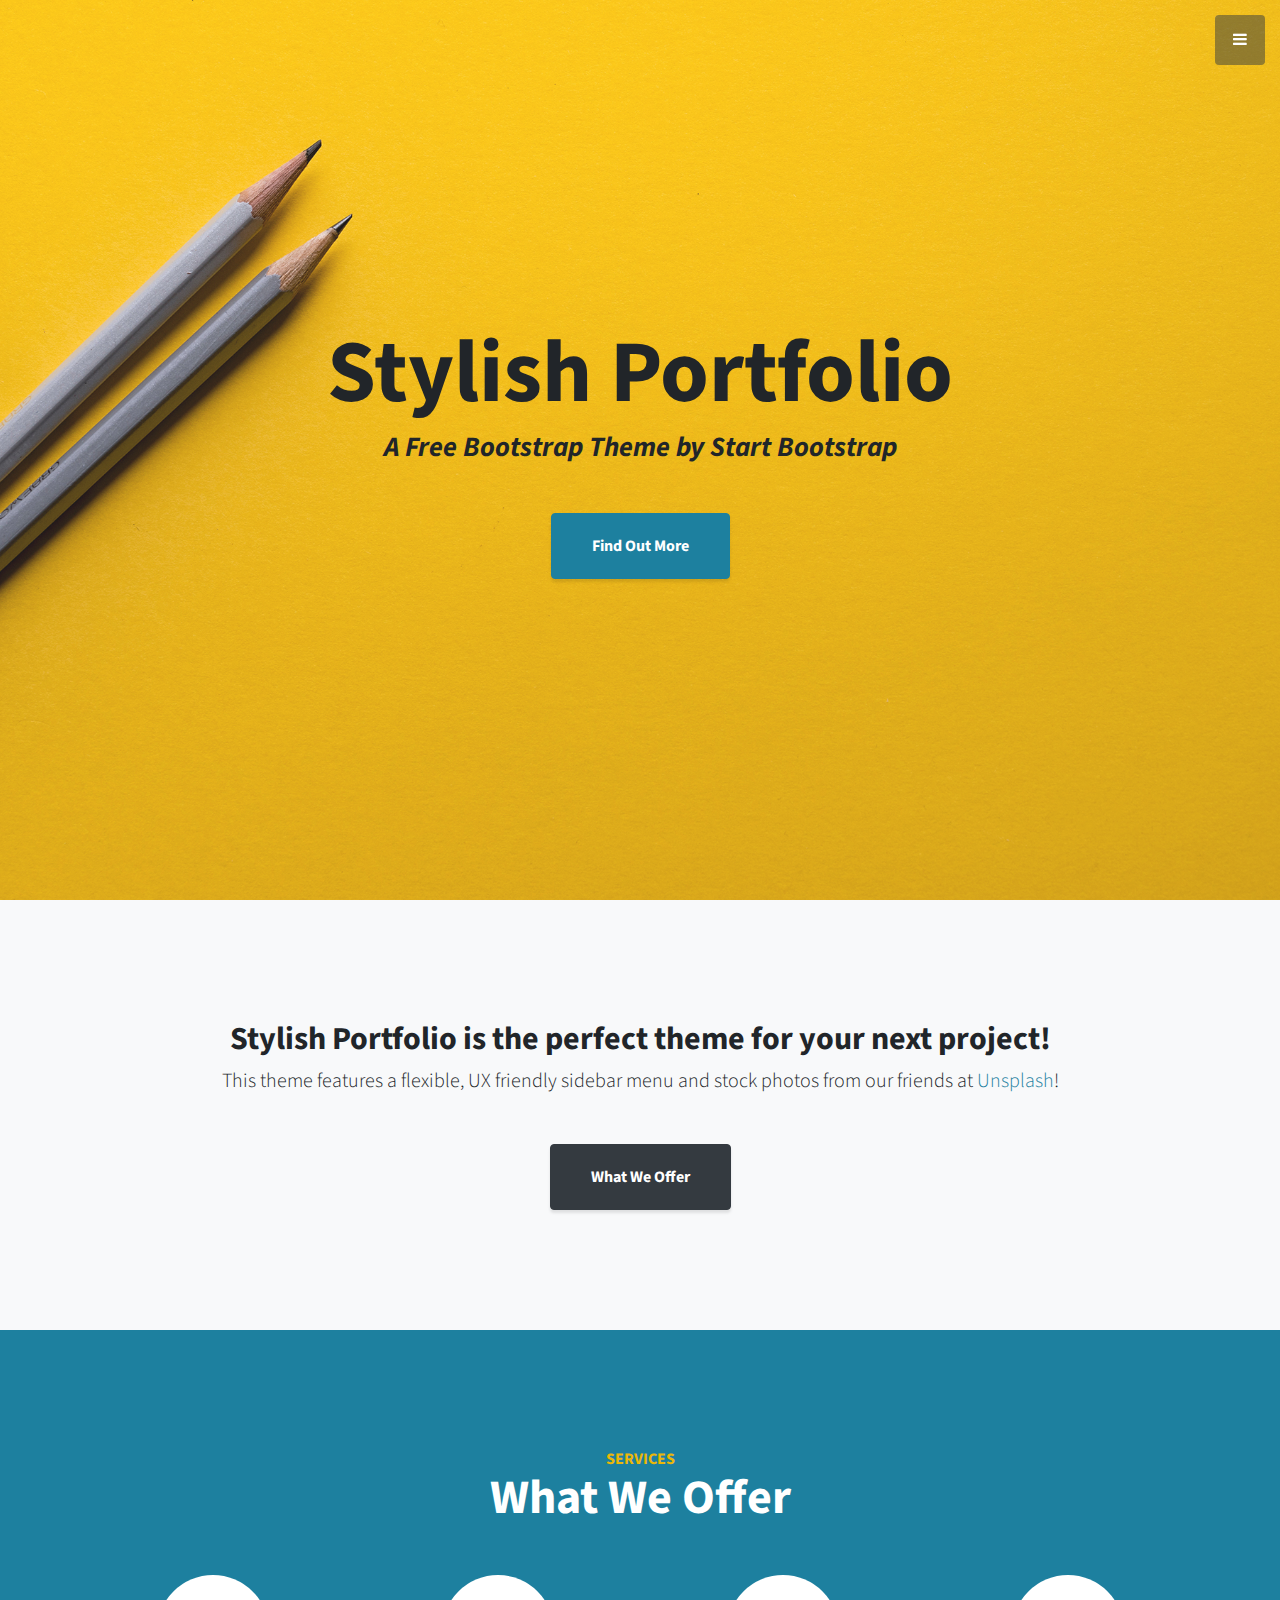
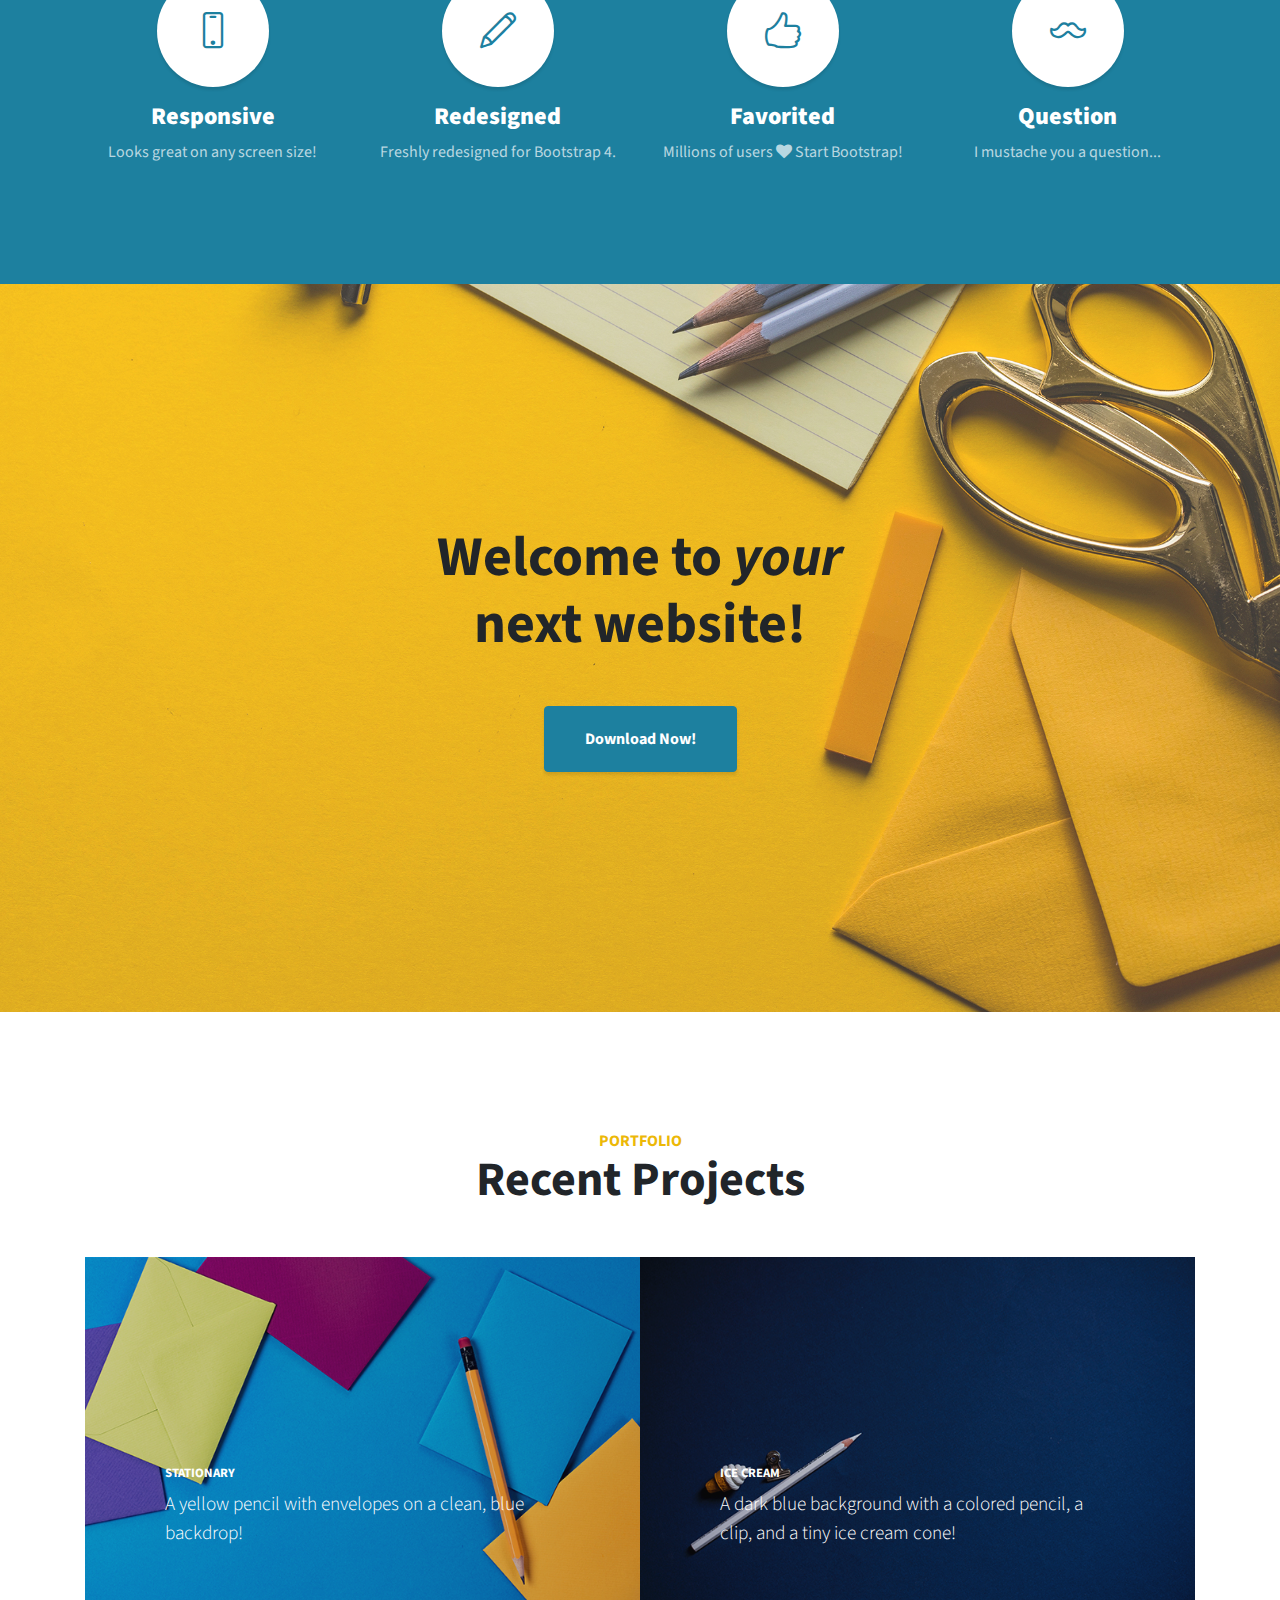
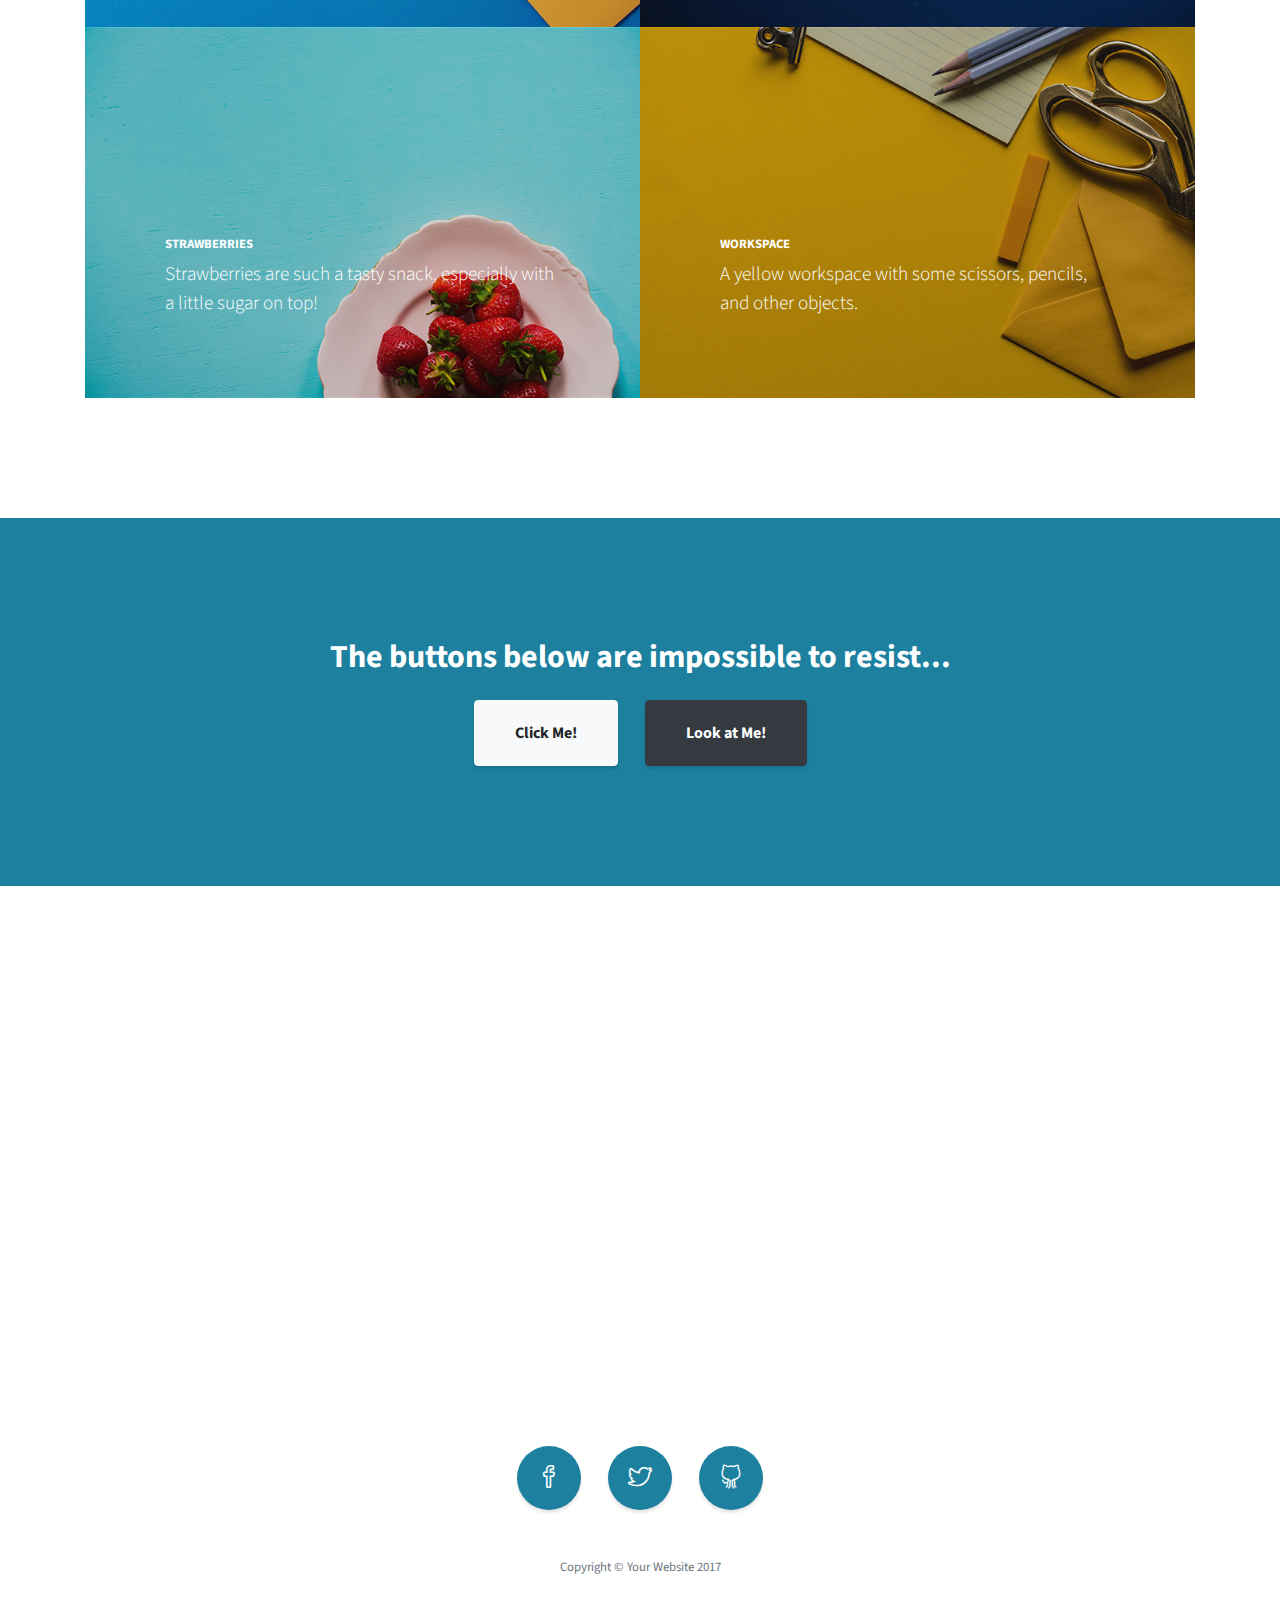
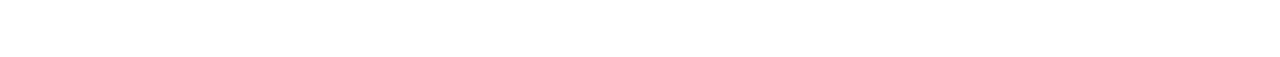
<file: spring-security-login-and-registration/src/main/webapp/resources/public/index.html>
<!DOCTYPE html>
<html lang="en">

  <head>

    <meta charset="utf-8">
    <meta name="viewport" content="width=device-width, initial-scale=1, shrink-to-fit=no">
    <meta name="description" content="">
    <meta name="author" content="">

    <title>Stylish Portfolio - Start Bootstrap Template</title>

    <!-- Bootstrap Core CSS -->
    <link href="vendor/bootstrap/css/bootstrap.min.css" rel="stylesheet">

    <!-- Custom Fonts -->
    <link href="vendor/font-awesome/css/font-awesome.min.css" rel="stylesheet" type="text/css">
    <link href="https://fonts.googleapis.com/css?family=Source+Sans+Pro:300,400,700,300italic,400italic,700italic" rel="stylesheet" type="text/css">
    <link href="vendor/simple-line-icons/css/simple-line-icons.css" rel="stylesheet">

    <!-- Custom CSS -->
    <link href="css/stylish-portfolio.min.css" rel="stylesheet">

  </head>

  <body id="page-top">
    <!-- Navigation -->
    <a class="menu-toggle rounded" href="#">
      <i class="fa fa-bars"></i>
    </a>
    <nav id="sidebar-wrapper">
      <ul class="sidebar-nav">
        <li class="sidebar-brand">
          <a class="js-scroll-trigger" href="#page-top">Start Bootstrap</a>
        </li>
        <li class="sidebar-nav-item">
          <a class="js-scroll-trigger" href="#page-top">Home</a>
        </li>
        <li class="sidebar-nav-item">
          <a class="js-scroll-trigger" href="#about">About</a>
        </li>
        <li class="sidebar-nav-item">
          <a class="js-scroll-trigger" href="#services">Services</a>
        </li>
        <li class="sidebar-nav-item">
          <a class="js-scroll-trigger" href="#portfolio">Portfolio</a>
        </li>
        <li class="sidebar-nav-item">
          <a class="js-scroll-trigger" href="#contact">Contact</a>
        </li>
      </ul>
    </nav>

    <!-- Header -->
    <header class="masthead d-flex">
      <div class="container text-center my-auto">
        <h1 class="mb-1">Stylish Portfolio</h1>
        <h3 class="mb-5">
          <em>A Free Bootstrap Theme by Start Bootstrap</em>
        </h3>
        <a class="btn btn-primary btn-xl js-scroll-trigger" href="#about">Find Out More</a>
      </div>
      <div class="overlay"></div>
    </header>

    <!-- About -->
    <section class="content-section bg-light" id="about">
      <div class="container text-center">
        <div class="row">
          <div class="col-lg-10 mx-auto">
            <h2>Stylish Portfolio is the perfect theme for your next project!</h2>
            <p class="lead mb-5">This theme features a flexible, UX friendly sidebar menu and stock photos from our friends at
              <a href="https://unsplash.com/">Unsplash</a>!</p>
            <a class="btn btn-dark btn-xl js-scroll-trigger" href="#services">What We Offer</a>
          </div>
        </div>
      </div>
    </section>

    <!-- Services -->
    <section class="content-section bg-primary text-white text-center" id="services">
      <div class="container">
        <div class="content-section-heading">
          <h3 class="text-secondary mb-0">Services</h3>
          <h2 class="mb-5">What We Offer</h2>
        </div>
        <div class="row">
          <div class="col-lg-3 col-md-6 mb-5 mb-lg-0">
            <span class="service-icon rounded-circle mx-auto mb-3">
              <i class="icon-screen-smartphone"></i>
            </span>
            <h4>
              <strong>Responsive</strong>
            </h4>
            <p class="text-faded mb-0">Looks great on any screen size!</p>
          </div>
          <div class="col-lg-3 col-md-6 mb-5 mb-lg-0">
            <span class="service-icon rounded-circle mx-auto mb-3">
              <i class="icon-pencil"></i>
            </span>
            <h4>
              <strong>Redesigned</strong>
            </h4>
            <p class="text-faded mb-0">Freshly redesigned for Bootstrap 4.</p>
          </div>
          <div class="col-lg-3 col-md-6 mb-5 mb-md-0">
            <span class="service-icon rounded-circle mx-auto mb-3">
              <i class="icon-like"></i>
            </span>
            <h4>
              <strong>Favorited</strong>
            </h4>
            <p class="text-faded mb-0">Millions of users
              <i class="fa fa-heart"></i>
              Start Bootstrap!</p>
          </div>
          <div class="col-lg-3 col-md-6">
            <span class="service-icon rounded-circle mx-auto mb-3">
              <i class="icon-mustache"></i>
            </span>
            <h4>
              <strong>Question</strong>
            </h4>
            <p class="text-faded mb-0">I mustache you a question...</p>
          </div>
        </div>
      </div>
    </section>

    <!-- Callout -->
    <section class="callout">
      <div class="container text-center">
        <h2 class="mx-auto mb-5">Welcome to
          <em>your</em>
          next website!</h2>
        <a class="btn btn-primary btn-xl" href="https://startbootstrap.com/template-overviews/stylish-portfolio/">Download Now!</a>
      </div>
    </section>

    <!-- Portfolio -->
    <section class="content-section" id="portfolio">
      <div class="container">
        <div class="content-section-heading text-center">
          <h3 class="text-secondary mb-0">Portfolio</h3>
          <h2 class="mb-5">Recent Projects</h2>
        </div>
        <div class="row no-gutters">
          <div class="col-lg-6">
            <a class="portfolio-item" href="#">
              <span class="caption">
                <span class="caption-content">
                  <h2>Stationary</h2>
                  <p class="mb-0">A yellow pencil with envelopes on a clean, blue backdrop!</p>
                </span>
              </span>
              <img class="img-fluid" src="img/portfolio-1.jpg" alt="">
            </a>
          </div>
          <div class="col-lg-6">
            <a class="portfolio-item" href="#">
              <span class="caption">
                <span class="caption-content">
                  <h2>Ice Cream</h2>
                  <p class="mb-0">A dark blue background with a colored pencil, a clip, and a tiny ice cream cone!</p>
                </span>
              </span>
              <img class="img-fluid" src="img/portfolio-2.jpg" alt="">
            </a>
          </div>
          <div class="col-lg-6">
            <a class="portfolio-item" href="#">
              <span class="caption">
                <span class="caption-content">
                  <h2>Strawberries</h2>
                  <p class="mb-0">Strawberries are such a tasty snack, especially with a little sugar on top!</p>
                </span>
              </span>
              <img class="img-fluid" src="img/portfolio-3.jpg" alt="">
            </a>
          </div>
          <div class="col-lg-6">
            <a class="portfolio-item" href="#">
              <span class="caption">
                <span class="caption-content">
                  <h2>Workspace</h2>
                  <p class="mb-0">A yellow workspace with some scissors, pencils, and other objects.</p>
                </span>
              </span>
              <img class="img-fluid" src="img/portfolio-4.jpg" alt="">
            </a>
          </div>
        </div>
      </div>
    </section>

    <!-- Call to Action -->
    <section class="content-section bg-primary text-white">
      <div class="container text-center">
        <h2 class="mb-4">The buttons below are impossible to resist...</h2>
        <a href="#" class="btn btn-xl btn-light mr-4">Click Me!</a>
        <a href="#" class="btn btn-xl btn-dark">Look at Me!</a>
      </div>
    </section>

    <!-- Map -->
    <section id="contact" class="map">
      <iframe width="100%" height="100%" frameborder="0" scrolling="no" marginheight="0" marginwidth="0" src="https://maps.google.com/maps?f=q&amp;source=s_q&amp;hl=en&amp;geocode=&amp;q=Twitter,+Inc.,+Market+Street,+San+Francisco,+CA&amp;aq=0&amp;oq=twitter&amp;sll=28.659344,-81.187888&amp;sspn=0.128789,0.264187&amp;ie=UTF8&amp;hq=Twitter,+Inc.,+Market+Street,+San+Francisco,+CA&amp;t=m&amp;z=15&amp;iwloc=A&amp;output=embed"></iframe>
      <br/>
      <small>
        <a href="https://maps.google.com/maps?f=q&amp;source=embed&amp;hl=en&amp;geocode=&amp;q=Twitter,+Inc.,+Market+Street,+San+Francisco,+CA&amp;aq=0&amp;oq=twitter&amp;sll=28.659344,-81.187888&amp;sspn=0.128789,0.264187&amp;ie=UTF8&amp;hq=Twitter,+Inc.,+Market+Street,+San+Francisco,+CA&amp;t=m&amp;z=15&amp;iwloc=A"></a>
      </small>
    </section>

    <!-- Footer -->
    <footer class="footer text-center">
      <div class="container">
        <ul class="list-inline mb-5">
          <li class="list-inline-item">
            <a class="social-link rounded-circle text-white mr-3" href="#">
              <i class="icon-social-facebook"></i>
            </a>
          </li>
          <li class="list-inline-item">
            <a class="social-link rounded-circle text-white mr-3" href="#">
              <i class="icon-social-twitter"></i>
            </a>
          </li>
          <li class="list-inline-item">
            <a class="social-link rounded-circle text-white" href="#">
              <i class="icon-social-github"></i>
            </a>
          </li>
        </ul>
        <p class="text-muted small mb-0">Copyright &copy; Your Website 2017</p>
      </div>
    </footer>

    <!-- Scroll to Top Button-->
    <a class="scroll-to-top rounded js-scroll-trigger" href="#page-top">
      <i class="fa fa-angle-up"></i>
    </a>

    <!-- Bootstrap core JavaScript -->
    <script src="vendor/jquery/jquery.min.js"></script>
    <script src="vendor/bootstrap/js/bootstrap.bundle.min.js"></script>

    <!-- Plugin JavaScript -->
    <script src="vendor/jquery-easing/jquery.easing.min.js"></script>

    <!-- Custom scripts for this template -->
    <script src="js/stylish-portfolio.min.js"></script>

  </body>

</html>
</file>
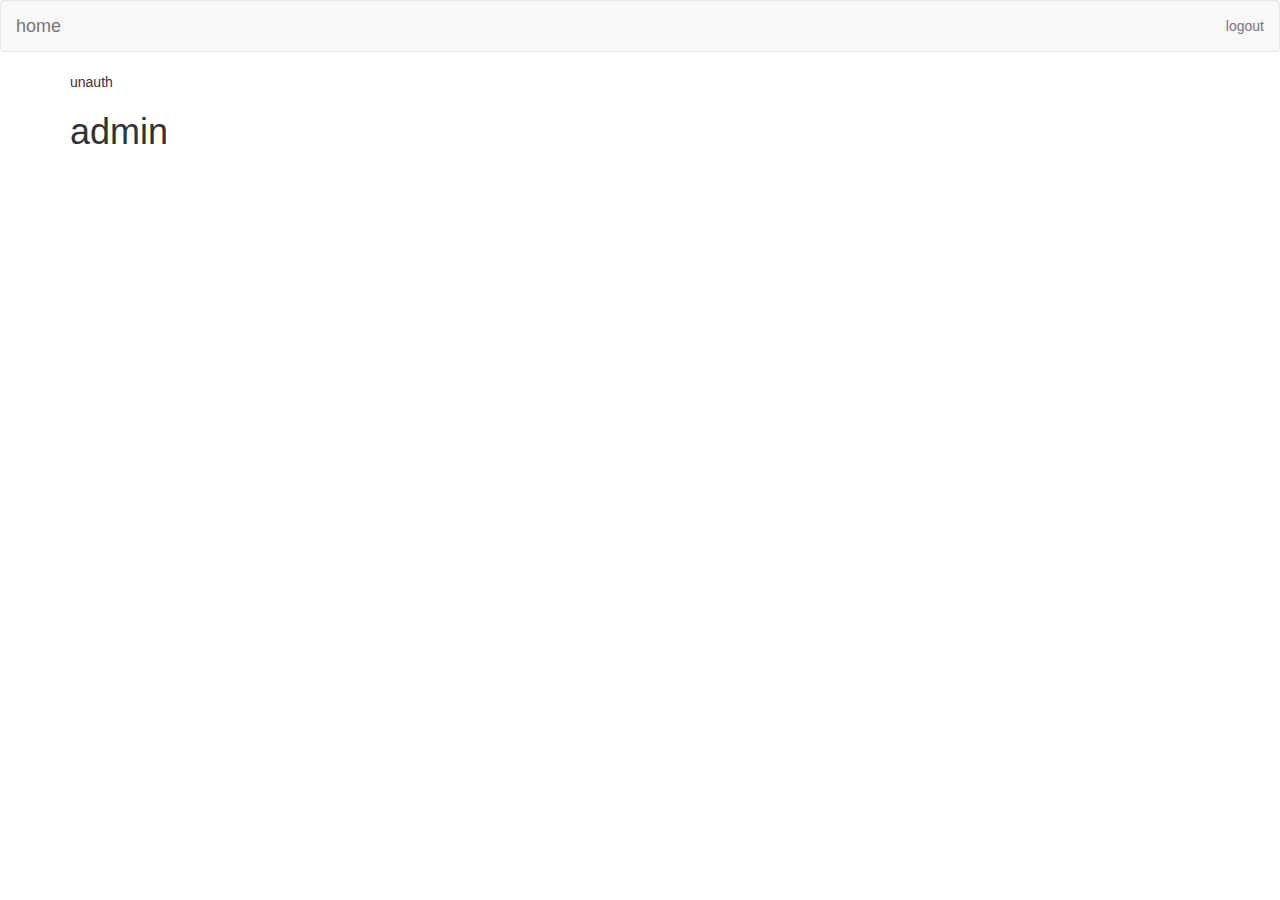
<file: spring-security-login-and-registration/src/main/resources/templates/admin.html>
<html>

<head>
<link rel="stylesheet" href="https://maxcdn.bootstrapcdn.com/bootstrap/3.3.2/css/bootstrap.min.css"/>
<title th:text="#{label.pages.home.title}"></title>
</head>
<body>
<nav class="navbar navbar-default">
  <div class="container-fluid">
    <div class="navbar-header">
      <a class="navbar-brand" th:href="@{/home.html}" th:text="#{label.pages.home.title}">home</a>
      </div>
      <ul class="nav navbar-nav navbar-right">
        <li><a th:href="@{/logout}" th:text="#{label.pages.logout}">logout</a> </li>
      </ul>
    </div>
</nav>

<div class="container">         
     <p sec:authorize="!hasAuthority('WRITE_PRIVILEGE')" th:text="#{message.unauth}">unauth</p>   
        
     <h1 sec:authorize="hasAuthority('WRITE_PRIVILEGE')" th:text="#{label.pages.admin.message}">admin</h1>
</div>
</body>
</html>
</file>
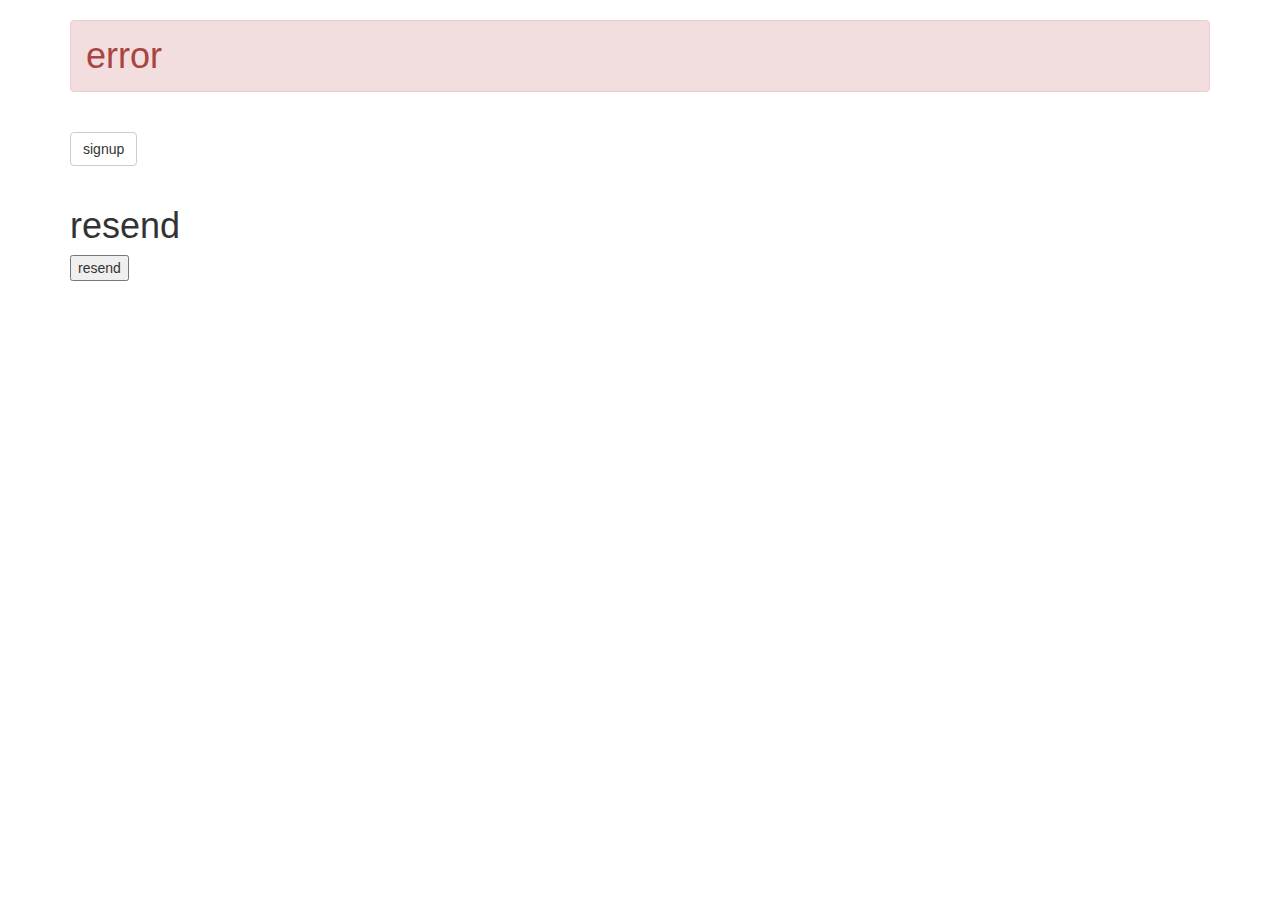
<file: spring-security-login-and-registration/src/main/resources/templates/badUser.html>
<html>
<head>
<link rel="stylesheet" href="https://maxcdn.bootstrapcdn.com/bootstrap/3.3.2/css/bootstrap.min.css"/>
    <title th:text="#{label.badUser.title}">bad user</title>
</head>
<body>
<div class="container">
<h1 class="alert alert-danger" th:text="${param.message[0]}">error</h1>
<br/>
<a class="btn btn-default" th:href="@{/registration.html}" th:text="#{label.form.loginSignUp}">signup</a>

<div th:if="${param.expired[0]}">
<br/>
<h1 th:text="#{label.form.resendRegistrationToken}">resend</h1>
<button onclick="resendToken()">resend</button>


<script src="http://ajax.googleapis.com/ajax/libs/jquery/1.11.2/jquery.min.js"></script>
<script th:inline="javascript">
/*<![CDATA[*/
var serverContext = [[@{/}]];

function resendToken(){
	var token = [[${param.token}]];
    $.get(serverContext + "user/resendRegistrationToken?token="+token, function(data){
        window.location.href = serverContext +"login?message=" + data.message;
    })
    .fail(function(data) {
        if(data.responseJSON.error.indexOf("MailError") > -1)
        {
            window.location.href = serverContext + "emailError.html";
        }
        else{
            window.location.href = serverContext + "login?message=" + data.responseJSON.message;
        }
    });
}

$(document).ajaxStart(function() {
    $("title").html("LOADING ...");
});
/*]]>*/
</script>

</div>
</div>
</body>
</html>
</file>
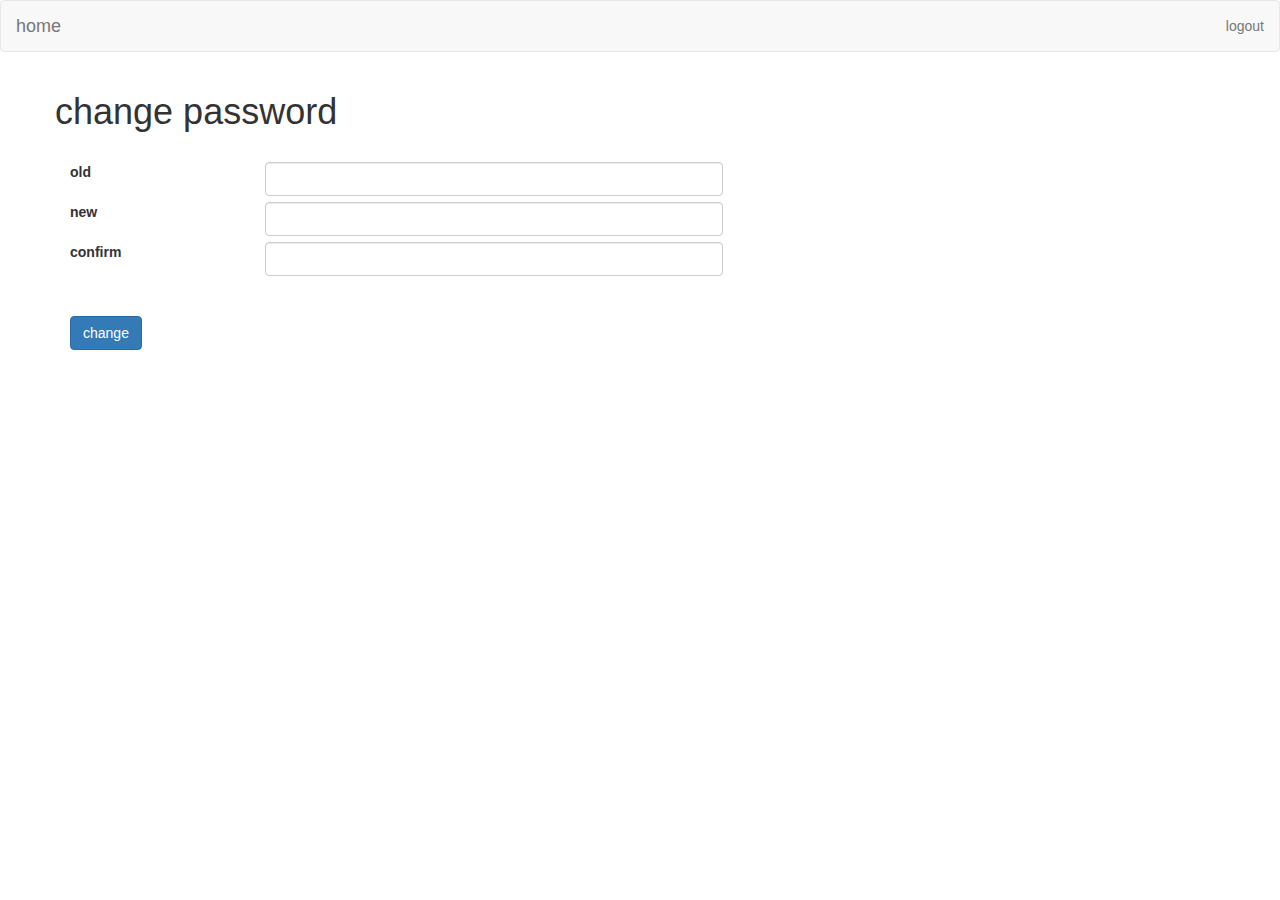
<file: spring-security-login-and-registration/src/main/resources/templates/changePassword.html>
<!DOCTYPE html>
<html>
<head>
<link rel="stylesheet" href="https://maxcdn.bootstrapcdn.com/bootstrap/3.3.2/css/bootstrap.min.css"/>
<meta http-equiv="Content-Type" content="text/html; charset=US-ASCII"/>
<style>
.password-verdict{
color:#000;
}
</style>
<script src="http://ajax.googleapis.com/ajax/libs/jquery/1.11.2/jquery.min.js"></script>
<script th:src="@{/resources/pwstrength.js}"></script>
<title th:text="#{message.changePassword}">change password</title>
</head>
<body>
<nav class="navbar navbar-default">
  <div class="container-fluid">
    <div class="navbar-header">
      <a class="navbar-brand" href="#" th:text="#{label.pages.home.title}">home</a>
    </div>
      <ul class="nav navbar-nav navbar-right">
        <li><a href="@{/logout}" th:text="#{label.pages.logout}">logout</a> </li>
      </ul>
    </div>
</nav>
    <div class="container">
        <div class="row">
        <div id="errormsg" class="alert alert-danger" style="display:none"></div>
            <h1 th:text="#{message.changePassword}">change password </h1>
            <form >
                <br/>
                
                    <label class="col-sm-2" th:text="#{label.user.oldPassword}">old</label>
                    <span class="col-sm-5"><input class="form-control" id="oldpass" name="oldPassword" type="password" value="" /></span>
                    <span class="col-sm-5"></span>
<br/><br/>         
                    <label class="col-sm-2" th:text="#{label.user.newPassword}">new</label>
                    <span class="col-sm-5"><input class="form-control" id="password" name="newPassword" type="password" value="" /></span>
                    <div class="col-sm-12"></div>
                    
<br/><br/>
                    <label class="col-sm-2" th:text="#{label.user.confirmPass}">confirm</label>
                    <div class="col-sm-5"><input class="form-control" id="matchPassword" name="matchingPassword" type="password" value="" /></div>
                    <div id="globalError" class="alert alert-danger col-sm-12" style="display:none">error</div>
                   
                
                <div class="col-sm-12">
                <br/><br/>
                <button class="btn btn-primary" type="submit" onclick="savePass()" th:text="#{message.changePassword}">change
                </button>
                </div>
            </form>
            
        </div>
    </div>
    

<script th:inline="javascript">
/*<![CDATA[*/
var serverContext = [[@{/}]];

$(document).ready(function () {
    $('form').submit(function(event) {
    	savePass(event);
    });
    
    $(":password").keyup(function(){
        if($("#password").val() != $("#matchPassword").val()){
            $("#globalError").show().html(/*[[#{PasswordMatches.user}]]*/);
        }else{
            $("#globalError").html("").hide();
        }
    });
    
    options = {
            common: {minChar:8},
            ui: {
                showVerdictsInsideProgressBar:true,
                showErrors:true,
                errorMessages:{
                      wordLength: /*[[#{error.wordLength}]]*/,
                      wordNotEmail: /*[[#{error.wordNotEmail}]]*/,
                      wordSequences: /*[[#{error.wordSequences}]]*/,
                      wordLowercase: /*[[#{error.wordLowercase}]]*/,
                      wordUppercase: /*[[#{error.wordUppercase}]]*/,
                      wordOneNumber: /*[[#{error.wordOneNumber}]]*/,
                      wordOneSpecialChar: /*[[#{error.wordOneSpecialChar}]]*/'
                    }
                }
        };
     $('#password').pwstrength(options);
});

function savePass(event){
    event.preventDefault();
    $(".alert").html("").hide();
    $(".error-list").html("");
    if($("#password").val() != $("#matchPassword").val()){
        $("#globalError").show().html(/*[[#{PasswordMatches.user}]]*/);
        return;
    }
    var formData= $('form').serialize();
    $.post(serverContext + "user/updatePassword",formData ,function(data){
    	window.location.href = serverContext + "console.html" + "?message="+data.message;
    })
    .fail(function(data) {
        if(data.responseJSON.error.indexOf("InvalidOldPassword") > -1) {
            $("#errormsg").show().append(data.responseJSON.message);
        }
        else if(data.responseJSON.error.indexOf("InternalError") > -1){
            $("#errormsg").show().append(data.responseJSON.message);
        }
        else{
        	var errors = $.parseJSON(data.responseJSON.message);
            $.each( errors, function( index,item ){
                $("#globalError").show().html(item.defaultMessage);
            });
            errors = $.parseJSON(data.responseJSON.error);
            $.each( errors, function( index,item ){
                $("#globalError").show().append(item.defaultMessage+"<br/>");
            });
        }
    });
}
/*]]>*/ 

</script>
</body>

</html>
</file>
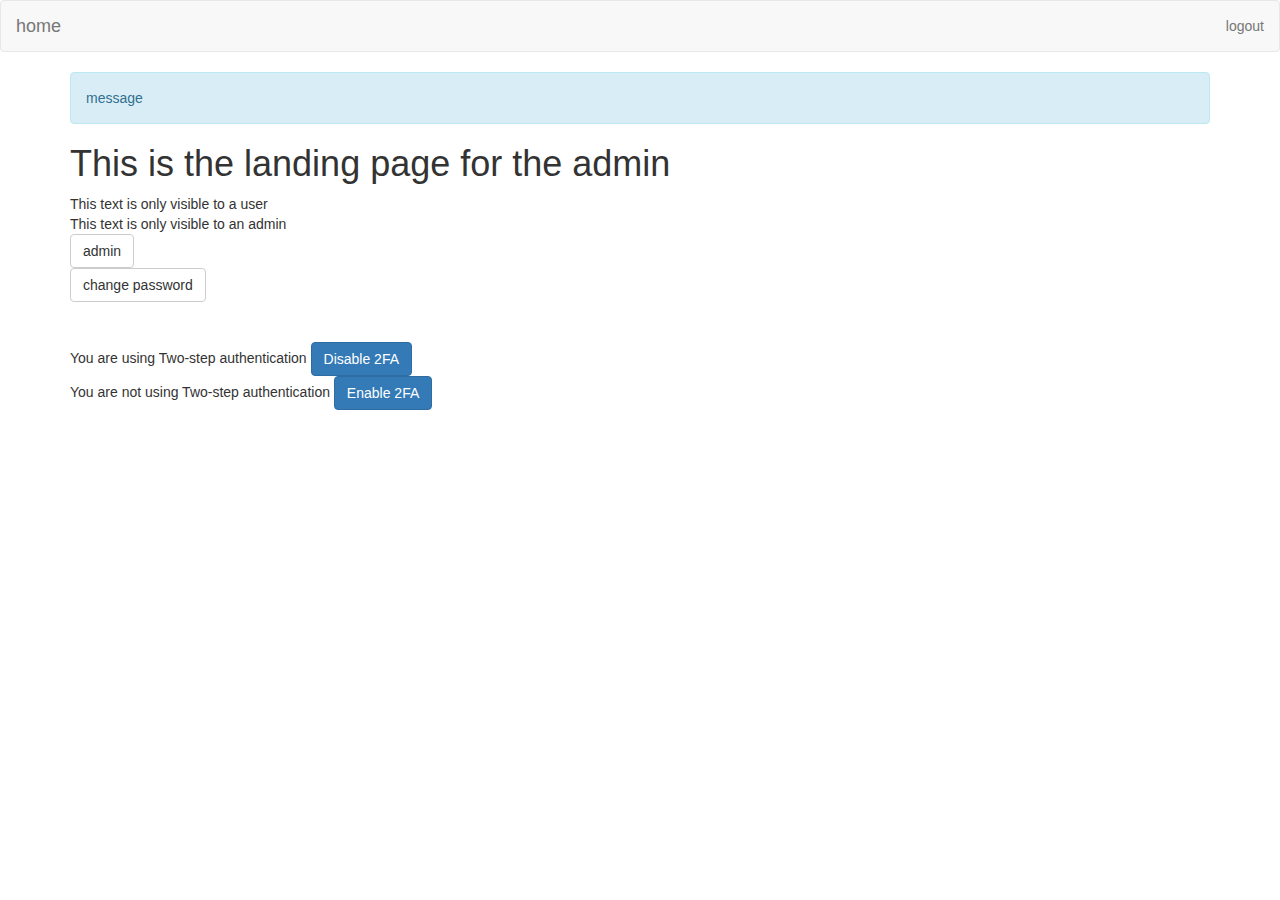
<file: spring-security-login-and-registration/src/main/resources/templates/console.html>
<html>
<head>
<link rel="stylesheet" href="https://maxcdn.bootstrapcdn.com/bootstrap/3.3.2/css/bootstrap.min.css"/>
</head>
<body>
<nav class="navbar navbar-default">
  <div class="container-fluid">
    <div class="navbar-header">
      <a class="navbar-brand" th:href="@{/home.html}" th:text="#{label.pages.home.title}">home</a>
    </div> 
      <ul class="nav navbar-nav navbar-right">
        <li><a th:href="@{/logout}" th:text="#{label.pages.logout}">logout</a> </li>
      </ul>
    </div>
</nav>

<div class="container">
	<div th:if="${param.message != null}" class="alert alert-info" th:text="${param.message[0]}">message</div>
	
    <h1>This is the landing page for the admin</h1>
    
    <div sec:authorize="hasAuthority('READ_PRIVILEGE')">This text is only visible to a user</div>
          
    <div sec:authorize="hasAuthority('WRITE_PRIVILEGE')"> This text is only visible to an admin</div>
    
      <a class="btn btn-default" th:href="@{/admin.html}" th:text="#{label.pages.admin}">admin</a>
      <br/>
      <a class="btn btn-default" th:href="@{/changePassword.html}" th:text="#{message.changePassword}">change password</a>
      <br/>
      <br/>
      <br/>
      
      <div th:if="${#authentication.principal.using2FA}">
        You are using Two-step authentication <a href="#" class="btn btn-primary" onclick="disable2FA()">Disable 2FA</a> 
      </div>
        
      <div th:if="${! #authentication.principal.using2FA}">
        You are not using Two-step authentication <a href="#" class="btn btn-primary" onclick="enable2FA()">Enable 2FA</a> 
      </div>
      
      <br/>
      <div id="qr" style="display:none;">
          <p>Scan this Barcode using Google Authenticator app on your phone 
                 <a href="https://play.google.com/store/apps/details?id=com.google.android.apps.authenticator2">Android</a> and 
                 <a href="https://itunes.apple.com/us/app/google-authenticator/id388497605">iPhone</a>
          </p>
      </div>
  </div>
  
<script src="http://ajax.googleapis.com/ajax/libs/jquery/1.11.2/jquery.min.js"></script>
<script type="text/javascript">
function enable2FA(){
    set2FA(true);
}

function disable2FA(){
    set2FA(false);
}

function set2FA(use2FA){
    $.post( "/user/update/2fa", { use2FA: use2FA } , function( data ) {
        if(use2FA){
        	$("#qr").append('<img src="'+data.message+'" />').show();
        }else{
            window.location.reload();
        }
    });
}
</script>
</body>

</html>
</file>
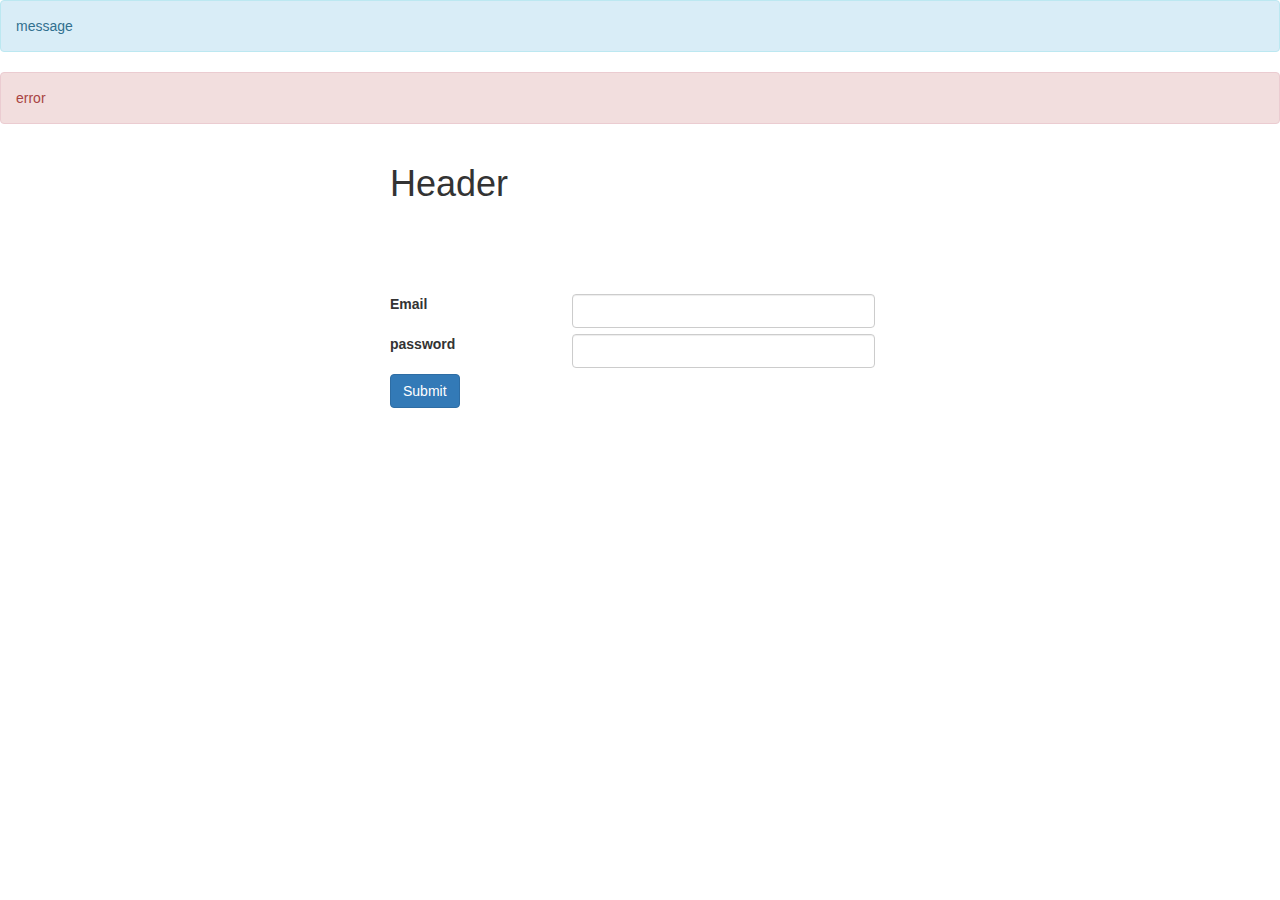
<file: spring-security-login-and-registration/src/main/resources/templates/customLogin.html>
<html>

<head>
<link rel="stylesheet" href="https://maxcdn.bootstrapcdn.com/bootstrap/3.3.2/css/bootstrap.min.css"/>
<title>Custom Login</title>
<script th:inline="javascript">
/*<![CDATA[*/
	function validate() {
        if (document.f.username.value == "" && document.f.password.value == "") {
            alert(/*[[#{message.username} + #{message.password}]]*/);
            document.f.username.focus();
            return false;
        }
        if (document.f.username.value == "") {
            alert(/*[[#{message.username}]]*/);
            document.f.username.focus();
            return false;
        }
        if (document.f.password.value == "") {
            alert(/*[[#{message.password}]]*/);
            document.f.password.focus();
            return false;
        }
    }
    
    function getCookie(name) {
        return document.cookie.split('; ').reduce((r, v) => {
          const parts = v.split('=')
          return parts[0] === name ? decodeURIComponent(parts[1]) : r
        }, '')
    }
    
    function display_username() {
        var username = getCookie('welcome');
        if (username) {
            document.getElementById("welcometext").innerHTML = "Welcome " + username + "!";
        }
    }
    
/*]]>*/ 
</script>
<style type="text/css">
.wrapper{width:500px;margin-left:auto;margin-right:auto}
label{padding-left:0 !important}
</style>
</head>
<body onload="display_username()">
<div th:if="${param.message != null}" class="alert alert-info" th:text="${param.message[0]}">message</div>


<div th:if="${param.error != null}" class="alert alert-danger" th:text="${session[SPRING_SECURITY_LAST_EXCEPTION]}">error</div>

    <div class="container">
        <div class="row wrapper">
            <h1 th:text="#{label.form.loginTitle}">Header</h1>
            <br/><br/>
            
            <form name='f' action="login" method='POST' onsubmit="return validate();">
                 <span id="welcometext">&nbsp;</span>
                 
                 <br /><br />
                 <label class="col-sm-4" th:text="#{label.form.loginEmail}">Email</label>
                 <span class="col-sm-8"><input class="form-control" type='text' name='username' value=''/></span>
                
                <br/><br/>        
                 <label class="col-sm-4" th:text="#{label.form.loginPass}">password</label>
                 <span class="col-sm-8"><input class="form-control" type='password' name='password' /></span>
                
                
                <br/><br/>
                 <input class="btn btn-primary" name="submit" type="submit" th:value="#{label.form.submit}" />
 
            </form>
        </div>
    </div>
</body>

</html>
</file>
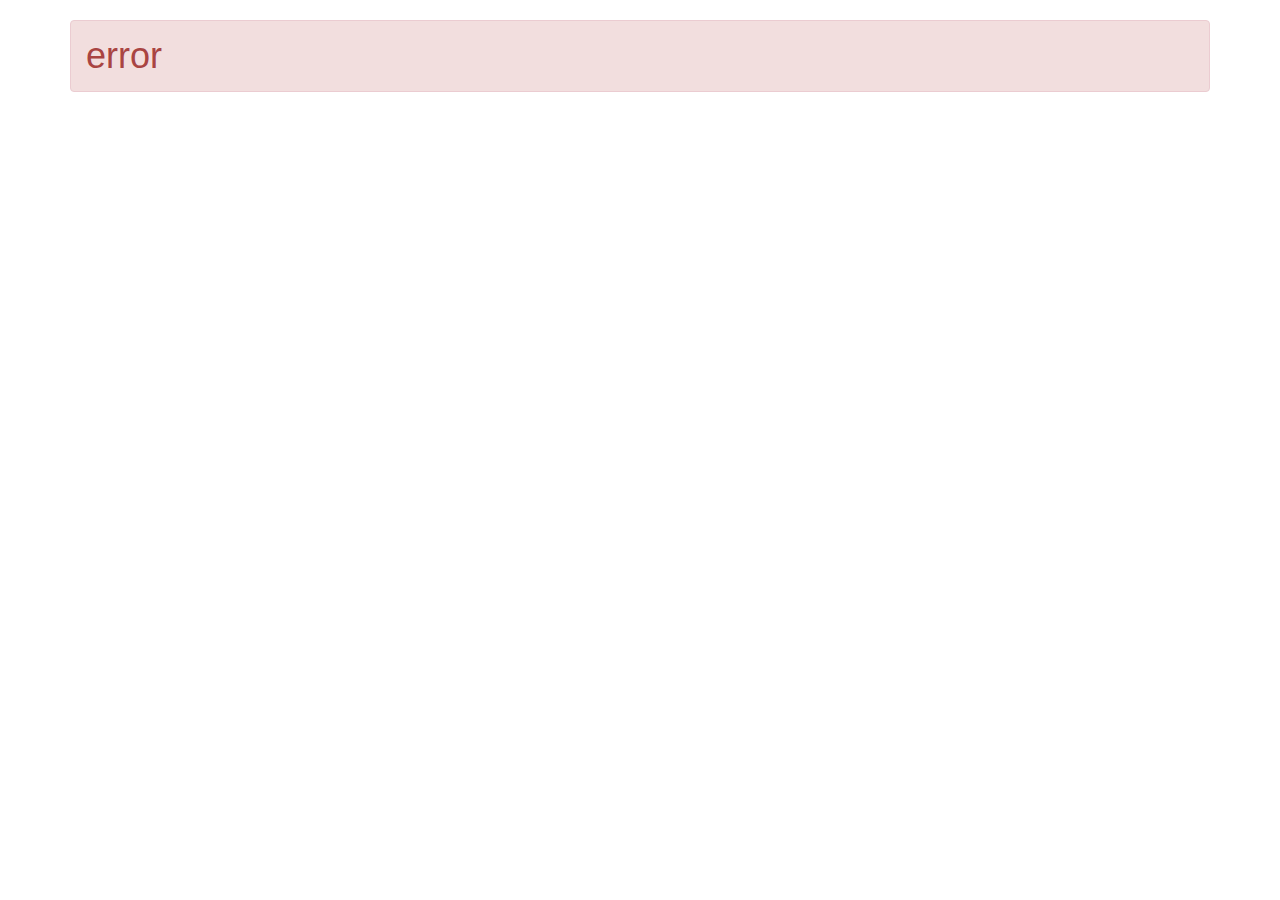
<file: spring-security-login-and-registration/src/main/resources/templates/emailError.html>
<html>
<head>
<link rel="stylesheet" href="https://maxcdn.bootstrapcdn.com/bootstrap/3.3.2/css/bootstrap.min.css"/>
<title th:text="#{label.pages.home.title}">home</title>
</head>
<body>
    <div class="container">
            <h1 class="alert alert-danger" th:text="#{message.email.config.error}">error</h1>          
    </div>
</body>

</html>
</file>
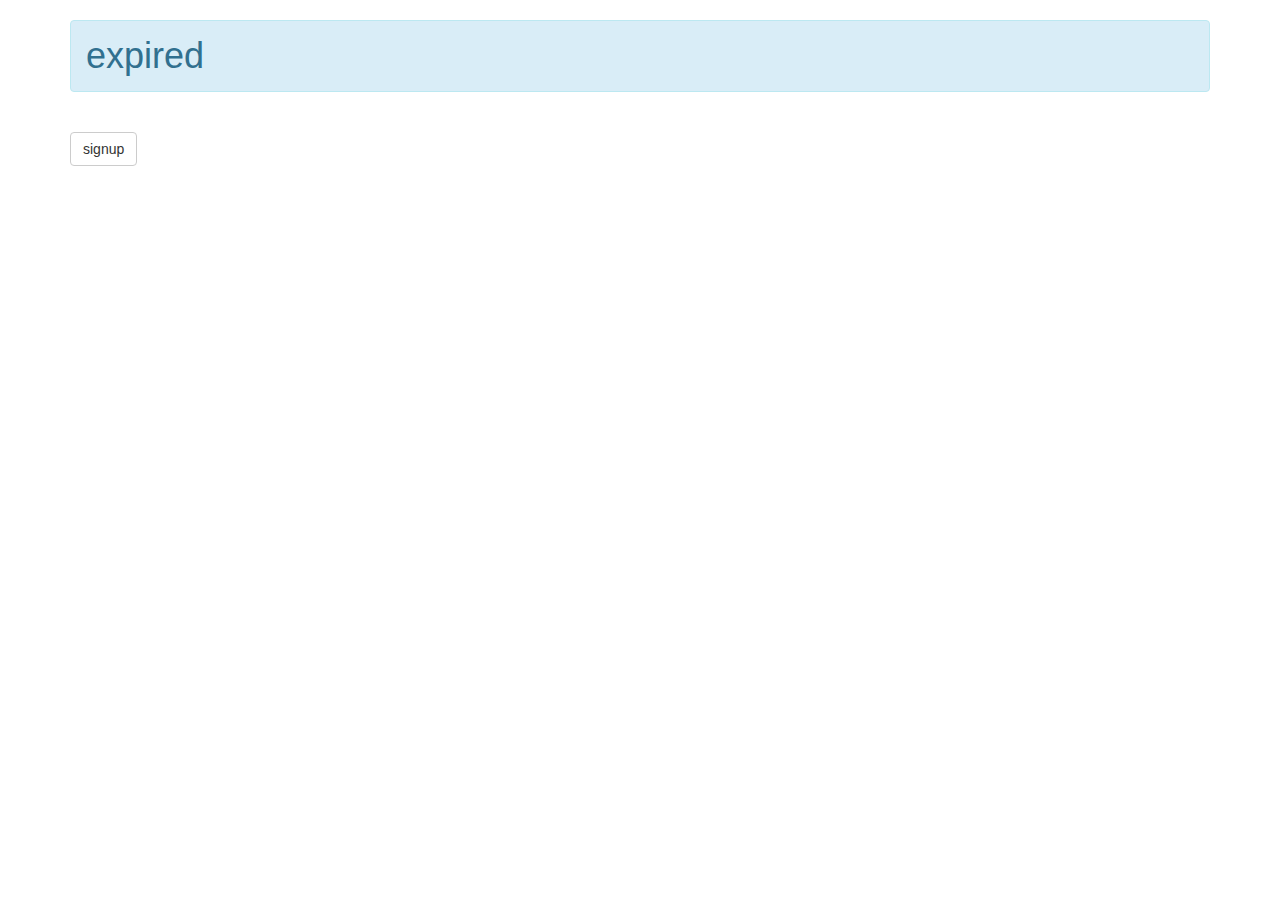
<file: spring-security-login-and-registration/src/main/resources/templates/expiredAccount.html>
<html>
<head>
<link rel="stylesheet" href="https://maxcdn.bootstrapcdn.com/bootstrap/3.3.2/css/bootstrap.min.css"/>
    <title th:text="#{label.pages.home.title}">home</title>
</head>
<body>
<div class="container">
<h1 class="alert alert-info" th:text="#{auth.message.expired}">expired</h1>
<br/>
<a class="btn btn-default" th:href="@{/registration.html}" th:text="#{label.form.loginSignUp}">signup</a>
</div>
</body>
</html>
</file>
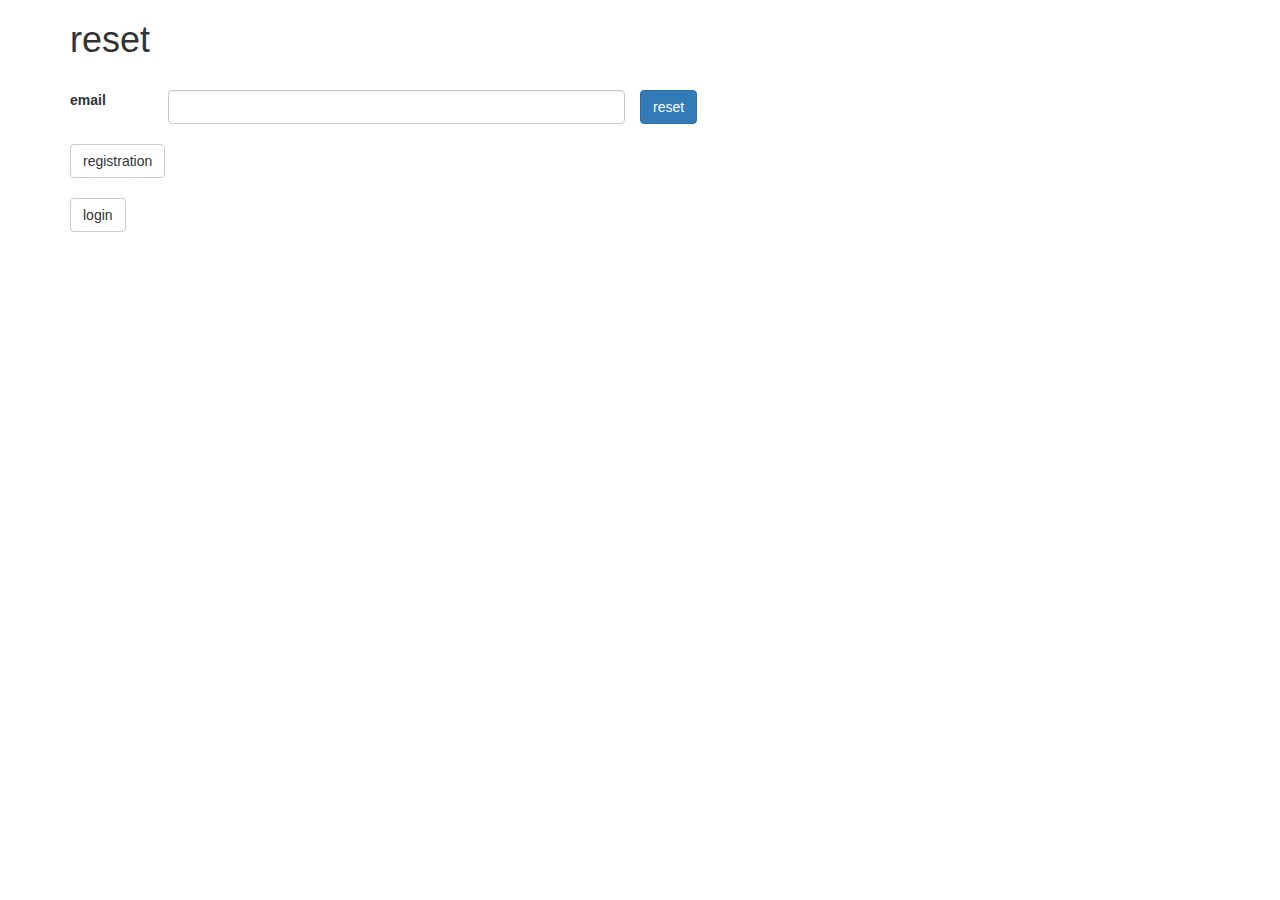
<file: spring-security-login-and-registration/src/main/resources/templates/forgetPassword.html>
<!DOCTYPE html>
<html>
<head>
<link rel="stylesheet" href="https://maxcdn.bootstrapcdn.com/bootstrap/3.3.2/css/bootstrap.min.css"/>
<meta http-equiv="Content-Type" content="text/html; charset=US-ASCII"/>
<title th:text="#{message.resetPassword}">reset</title>
</head>
<body>
<div class="container">
    <h1 th:text="#{message.resetPassword}">reset</h1>
    <br/>
    <div class="row">
      <form action="#">
        <label class="col-sm-1" th:text="#{label.user.email}">email</label>
        <span class="col-sm-5"><input class="form-control" id="email" name="email" type="email" value="" required="required" /></span>
        <button class="btn btn-primary" type="submit" th:text="#{message.resetPassword}">reset</button>
      </form>
    </div>

<br/> 
<a class="btn btn-default" th:href="@{/registration.html}" th:text="#{label.form.loginSignUp}">registration</a>
<br/><br/>
<a class="btn btn-default" th:href="@{/login}" th:text="#{label.form.loginLink}">login</a>

</div>
<script src="http://ajax.googleapis.com/ajax/libs/jquery/1.11.2/jquery.min.js"></script>
<script th:inline="javascript">
/*<![CDATA[*/           
var serverContext = [[@{/}]];

$(document).ready(function () {
	$('form').submit(function(event) {
		resetPass(event);
    });
});

function resetPass(event){
    event.preventDefault();	
    var email = $("#email").val();
    $.post(serverContext + "user/resetPassword",{email: email} ,function(data){
            window.location.href = serverContext + "login?message=" + data.message;
    })
    .fail(function(data) {
    	if(data.responseJSON.error.indexOf("MailError") > -1)
        {
            window.location.href = serverContext + "emailError.html";
        }
        else{
            window.location.href = serverContext + "login?message=" + data.responseJSON.message;
        }
    });
}

$(document).ajaxStart(function() {
    $("title").html("LOADING ...");
});
/*]]>*/
</script>
</body>

</html>
</file>
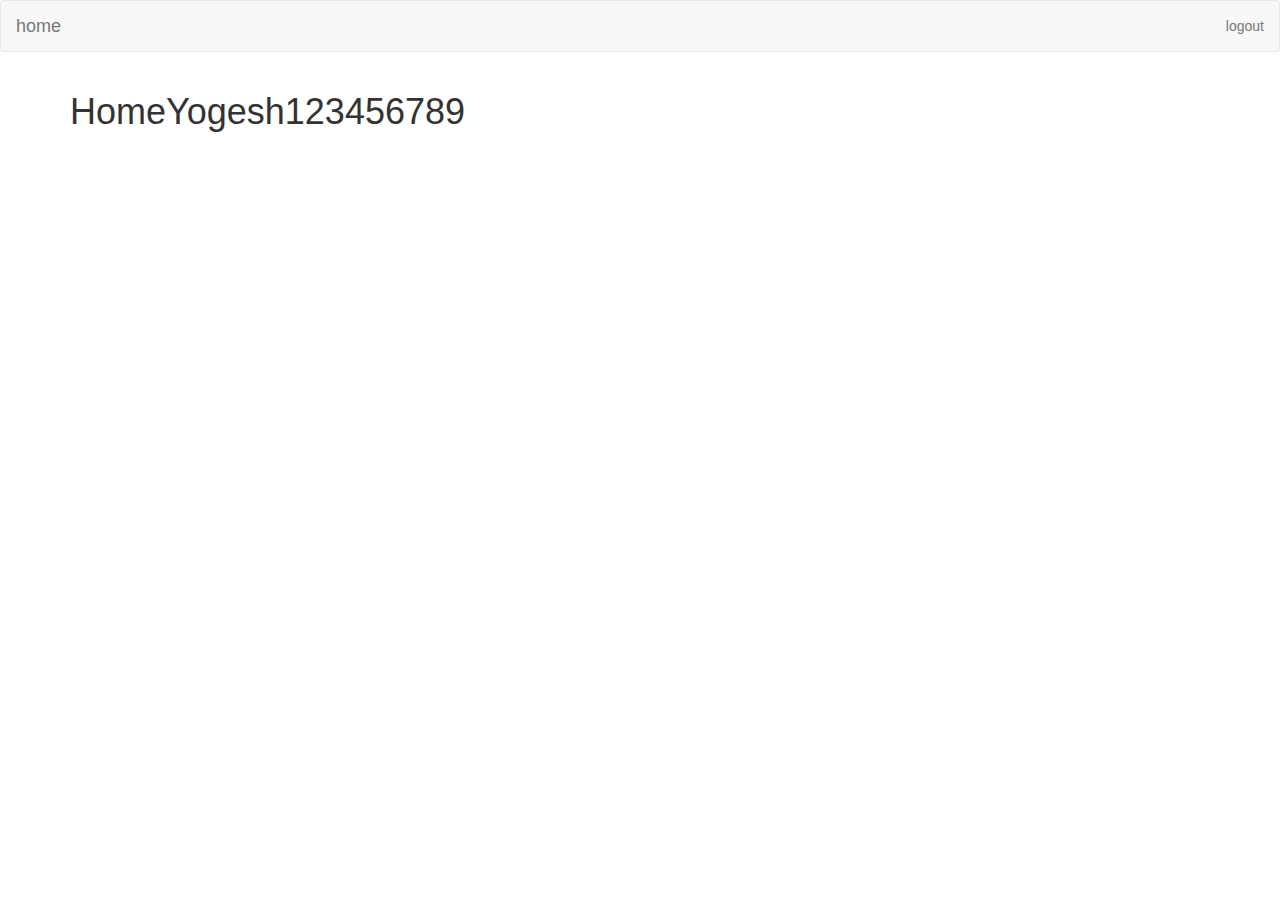
<file: spring-security-login-and-registration/src/main/resources/templates/home.html>
<html>

<head>
<link rel="stylesheet" href="https://maxcdn.bootstrapcdn.com/bootstrap/3.3.2/css/bootstrap.min.css"/>
<title th:text="#{label.pages.home.title}">home</title>
</head>
<body>
<nav class="navbar navbar-default">
  <div class="container-fluid">
    <div class="navbar-header">
      <a class="navbar-brand" href="#" th:text="#{label.pages.home.title}">home</a>
    </div>
      <ul class="nav navbar-nav navbar-right">
        <li><a th:href="@{/logout}" th:text="#{label.pages.logout}">logout</a></li>
      </ul>
  </div>
</nav>
    <div class="container">
 
            <h1 th:text="#{label.pages.home.message}">HomeYogesh123456789</h1>

    </div>
</body>

</html>
</file>
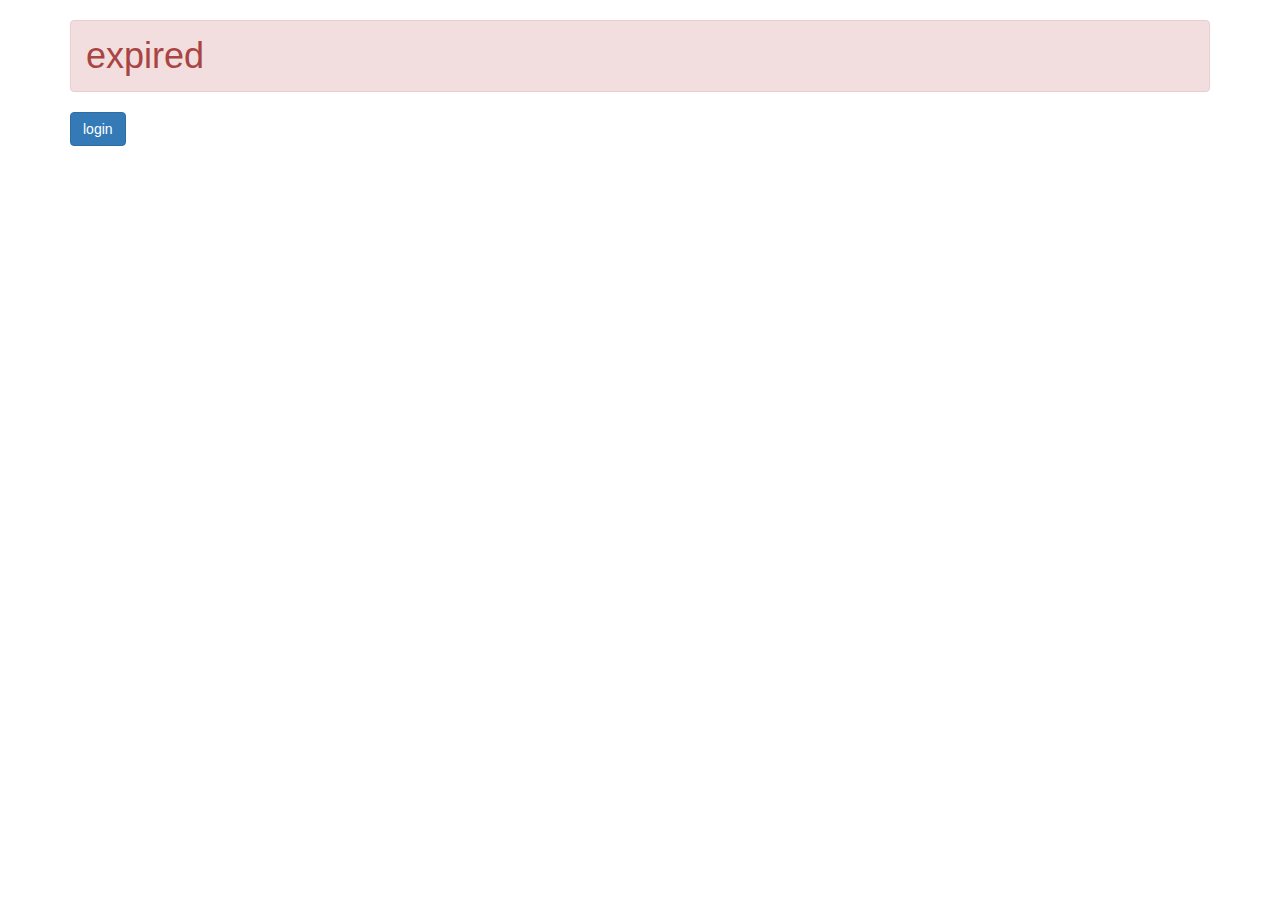
<file: spring-security-login-and-registration/src/main/resources/templates/invalidSession.html>
<html>
<head>
<link rel="stylesheet" href="https://maxcdn.bootstrapcdn.com/bootstrap/3.3.2/css/bootstrap.min.css"/>
<title th:text="#{label.pages.home.title}">home</title>
</head>
<body>
    <div class="container">
	    <h1 class="alert alert-danger" th:text="#{message.sessionExpired}">expired</h1>
	    <a class="btn btn-primary" th:href="@{/login}" th:text="#{label.form.loginLink}">login</a>
    </div>
</body>

</html>
</file>
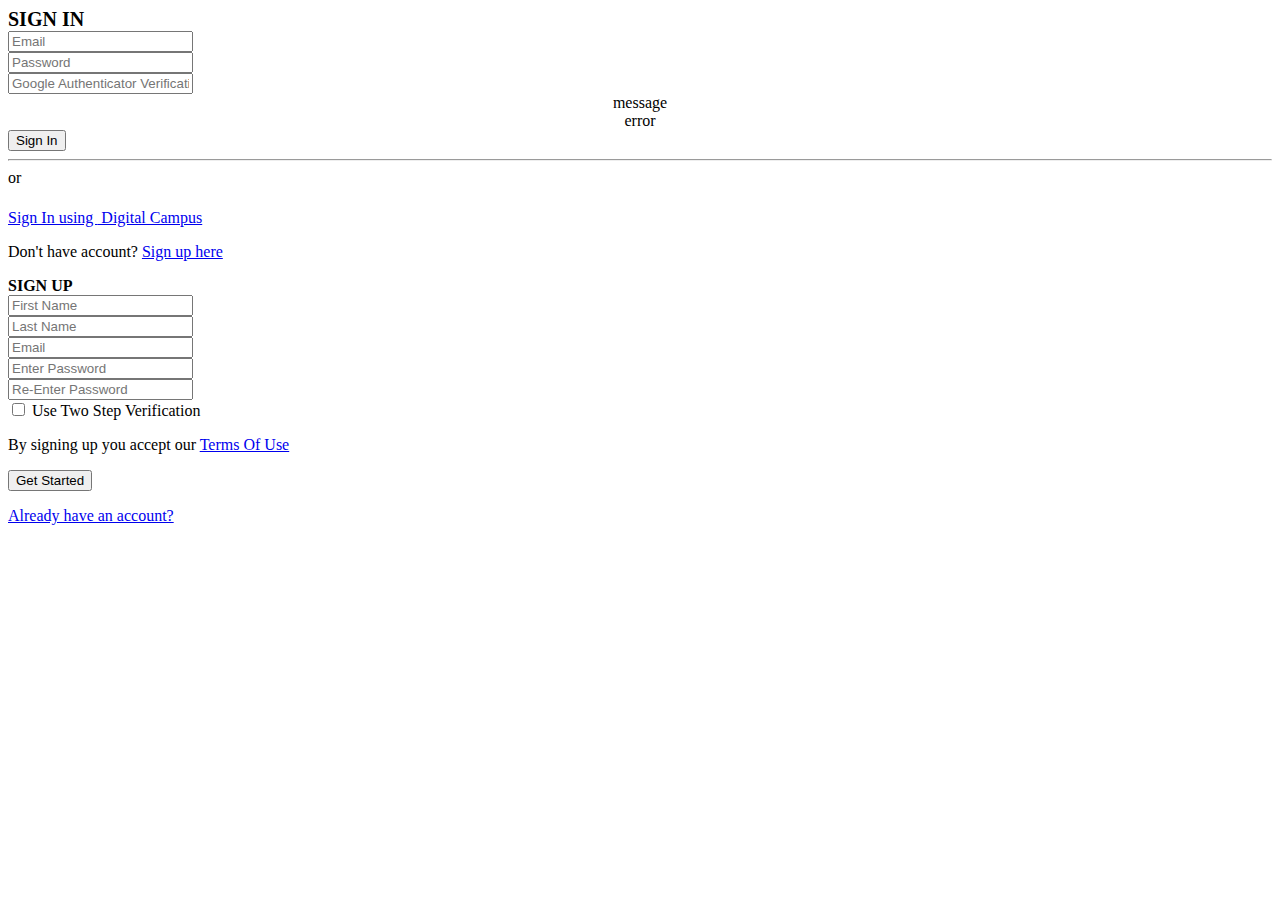
<file: spring-security-login-and-registration/src/main/resources/templates/login.html>
<html>
 
<head>
 

<meta http-equiv="Content-Type" content="text/html; charset=US-ASCII"/>
 


<!--  
<script src="http://www.google.com/recaptcha/api.js"></script>
<script src="https://cdn.jsdelivr.net/jquery.validation/1.15.1/jquery.validate.min.js"></script>
<link href="https://fonts.googleapis.com/css?family=Kaushan+Script" rel="stylesheet" />
<link href="https://stackpath.bootstrapcdn.com/font-awesome/4.7.0/css/font-awesome.min.css" rel="stylesheet" integrity="sha384-wvfXpqpZZVQGK6TAh5PVlGOfQNHSoD2xbE+QkPxCAFlNEevoEH3Sl0sibVcOQVnN" crossorigin="anonymous"/>
 -->
 
<link rel="stylesheet" th:href="@{/resources/static/css/login_style.css}" />
<script th:src="@{/resources/static/js/login.js}"></script>
<script th:src="@{/resources/pwstrength.js}"></script>
 

<title th:text="#{label.pages.home.title}">Title</title>
 
	
<script th:inline="javascript">
/*<![CDATA[*/
	function validate() {
        if (document.f.username.value == "" && document.f.password.value == "") {
            alert(/*[[#{message.username} + #{message.password}]]*/);
            document.f.username.focus();
            return false;
        }
        if (document.f.username.value == "") {
            alert(/*[[#{message.username}]]*/);
            document.f.username.focus();
            return false;
        }
        if (document.f.password.value == "") {
            alert(/*[[#{message.password}]]*/);
            document.f.password.focus();
            return false;
        }
    }
    
/*]]>*/ 
</script>
<style type="text/css">
.wrapper{width:500px;margin-left:auto;margin-right:auto}
label{padding-left:0 !important}
</style>

<script>


</script>
</head>

<body>




 <div class="container">
        <div class="row">
        
			<div class="col-md-4 mx-auto" >
			<!--  <center> <div style="font-size:50px;"><h1><img th:src="@{/resources/static/images/eth_logo_website.png}" style="height:30px;vertical-align: middle;"/><span style="color: #0000ff;"><span style="color: grey;"><strong>Skillometer</strong></span>&nbsp;&nbsp;<img th:src="@{/resources/static/images/skillometericon.png}" style="height:60px;vertical-align: bottom;"/></span></h1></div> </center>  -->			
			<div id="first">
				<div class="myform form ">
					 <div class="logo mb-3">
						 <div class="col-md-12 text-center">
							<strong style="font-size: 20px;">SIGN IN</strong>
						<!-- <a href="?lang=en" th:text="#{label.form.loginEnglish}">login</a> | 
             				<a href="?lang=es_ES" th:text="#{label.form.loginSpanish}">login</a>   -->	
						 </div>
					</div>
					  
             
            
                   <form name='f' action="login" method='POST' onsubmit="return validate();" id="loginForm">
                           <div class="form-group">
                          <!--     <label for="exampleInputEmail1">Email address</label>  -->
                              <input type="email" name='username'  class="form-control" id="email1" aria-describedby="emailHelp" placeholder="Email"/>
                               <span id="userNameError" class="alert alert-danger row form-control" style="display:none"></span>
                           </div>
                           <div class="form-group">
                           <!--    <label for="exampleInputEmail1">Password</label>  -->
                              <input type="password" name="password" id="password"  class="form-control" aria-describedby="emailHelp" placeholder="Password"/>
                              <span id="passwordError" class="alert alert-danger row form-control" style="display:none"></span>
                              
                           </div>
                           
                            
                            <div class="form-group">
                           
                 			<input class="form-control" type='text' name='code' placeholder="Google Authenticator Verification Code"/> 
                            </div>
                           
                           <div th:if="${param.message != null}" class="alert alert-info" th:text="${param.message[0]}" style="text-align:center">message</div>


							<div th:if="${param.error != null}" class="alert alert-danger" th:text="${session[SPRING_SECURITY_LAST_EXCEPTION]}" style="text-align:center">error</div>
                          
                           <div class="col-md-12 text-center ">
                              <button type="submit" class=" btn btn-block mybtn btn-primary tx-tfm">Sign In</button>
                           </div>
                           
                           
                           <div class="col-md-12 ">
                              <div class="login-or">
                                 <hr class="hr-or"/>
                                 <span class="span-or">or</span>
                              </div>
                           </div>
                           <div class="col-md-12 mb-3">
                              <p class="text-center">
                                 <a href="javascript:void();" class="google btn mybtn">
                                <!--  <i class="fa fa-google-plus"></i>  -->
                               Sign In using <img th:src="@{/resources/static/images/eth_logo_website.png}" style="height:20px;"/>
                                  Digital Campus
                                 </a>
                              </p>
                           </div>
                           <div class="form-group">
                               <p class="text-center">Don't have account? <a href="#" id="signup">Sign up here</a></p>
                           </div>
                        </form>
                 
				</div>
			</div>
			  <div id="second">
			      <div class="myform form ">
                        <div class="logo mb-3">
                           <div class="col-md-12 text-center">
                           <strong >SIGN UP</strong>
                           </div>
                        </div>
                       
                           <form action="/" method="POST" enctype="utf8" name="registration" id="registration">
                           <div class="form-group">
                            <!--   <label for="exampleInputEmail1">First Name</label> -->
                              <input type="text"  name="firstName" class="form-control" id="firstName" aria-describedby="emailHelp" placeholder="First Name" required="required"/>
                               
                              <span id="firstNameError" class="alert alert-danger row form-control" style="display:none"></span>
                              
                           </div>
                           <div class="form-group">
                             <!--  <label for="exampleInputEmail1">Last Name</label> -->
                              <input type="text"  name="lastName" class="form-control" id="lastName" aria-describedby="emailHelp" placeholder="Last Name" required="required"/>
                               <span id="lastNameError" class="alert alert-danger row form-control" style="display:none"></span>
                           </div>
                           <div class="form-group">
                             <!--   <label for="exampleInputEmail1">Email address</label> -->
                              <input type="email" name="email"  class="form-control" id="email" aria-describedby="emailHelp" placeholder="Email" required="required"/>
                               <span id="emailError" class="alert alert-danger row form-control" style="display:none"></span>
                           </div>
                           
                           
                           <div class="form-group">
                            <!--   <label for="exampleInputEmail1">Password</label> -->
                              <input type="password" id="passwordR" class="form-control" name="password"  aria-describedby="emailHelp" placeholder="Enter Password" required="required"/>
                                <span id="passwordError" class="alert alert-danger row form-control" style="display:none"></span>
                           </div>
                           
                            <div class="form-group">
			                  <!--   <label class="col-sm-3" th:text="#{label.user.confirmPass}">confirm</label> -->
			                     <input id="matchPassword" class="form-control" name="matchingPassword" value="" type="password" required="required" placeholder="Re-Enter Password" />
			                    <span id="globalError" class="alert alert-danger row form-control" style="display:none;margin-left: 1;padding:1;"></span>
			                    
			                </div>
                           
                             <div class="form-group text-center">
                             	 <input type="checkbox" name="using2FA" value="true"/>
			                     <label  th:text="#{label.user.2fa}">Use Two Step Verification</label>
			                </div>
                			<div class="form-group">
                              <p class="text-center">By signing up you accept our <a href="#">Terms Of Use</a></p>
                          </div>
                           <div class="form-group">
			                    <!-- to enable captcha uncomment the keys in application.properties -->
			                   <!--  <label class="col-sm-3">Captcha</label>  -->
			                    <div class="g-recaptcha col-sm-5" th:attr="data-sitekey=${@captchaService.getReCaptchaSite()}" data-callback="onReCaptchaSuccess" data-expired-callback="onReCaptchaExpired"></div>
			                    <span id="captchaError" class="alert alert-danger col-sm-4" style="display:none"></span>
			                </div>
			              
                          
                           <div class="col-md-12 text-center mb-3">
                              <button type="submit" class=" btn btn-block mybtn btn-primary tx-tfm">Get Started</button>
                              
                           </div>
                             
                           
                           <div class="col-md-12 ">
                              <div class="form-group">
                                 <p class="text-center"><a href="#" id="signin">Already have an account?</a></p>
                              </div>
                           </div>
                           
                        </form>
                     </div>
			</div>
		</div>
      </div>   
       </div>  
       

<script th:inline="javascript">
/*<![CDATA[*/
var serverContext = [[@{/}]];

$(document).ready(function () {
	$('#registration').submit(function(event) {
		register(event);
	});
	
	$("#passwordR").keyup(function(){
		
		if($("#passwordR").val() != $("#matchPassword").val()){
	        $("#globalError").show().html(/*[[#{PasswordMatches.user}]]*/);
	    }else{
	    	$("#globalError").html("").hide();
	    }
	});
	
	options = {
		    common: {minChar:8},
		    ui: {
		    	showVerdictsInsideProgressBar:true,
		    	showErrors:true,
		    	errorMessages:{
		    		  wordLength: /*[[#{error.wordLength}]]*/,
		    		  wordNotEmail: /*[[#{error.wordNotEmail}]]*/,
		    		  wordSequences: /*[[#{error.wordSequences}]]*/,
		    		  wordLowercase: /*[[#{error.wordLowercase}]]*/,
		    		  wordUppercase: /*[[#{error.wordUppercase}]]*/,
		    	      wordOneNumber: /*[[#{error.wordOneNumber}]]*/,
		    		  wordOneSpecialChar: /*[[#{error.wordOneSpecialChar}]]*/'
		    		}
		    	}
		};
	 $('#passwordR').pwstrength(options);
});

function register(event){
	event.preventDefault();
    $(".alert").html("").hide();
    $(".error-list").html("");
    if($("#passwordR").val() != $("#matchPassword").val()){
    	$("#globalError").show().html(/*[[#{PasswordMatches.user}]]*/);
    	return;
    }
    if (typeof grecaptcha !== 'undefined') {
        var resp = grecaptcha.getResponse();
        if (resp.length == 0) {
            $("#captchaError").show().html("Please verify that you are not a robot.");
            return;
        }
    }
    var formData= $('#registration').serialize();
    
    $.post(serverContext + "user/registrationCaptcha",formData ,function(data){
    	alert(data.message);
        if(data.message == "success"){
            window.location.href = serverContext + "successRegister.html";
        }
        
    })
    .fail(function(data) {
        grecaptcha.reset();

        if(data.responseJSON.error.indexOf("MailError") > -1)
        {
            window.location.href = serverContext + "emailError.html";
        }
        else if(data.responseJSON.error == "InvalidReCaptcha"){
            $("#captchaError").show().html(data.responseJSON.message);
        }
        else if(data.responseJSON.error == "UserAlreadyExist"){
            $("#emailError").show().html(data.responseJSON.message);
        }
        else if(data.responseJSON.error.indexOf("InternalError") > -1){
            window.location.href = serverContext + "login?message=" + data.responseJSON.message;
        }
        else{
        	var errors = $.parseJSON(data.responseJSON.message);
            $.each( errors, function( index,item ){
                $("#"+item.field+"Error").show().html(item.defaultMessage);
            });
            errors = $.parseJSON(data.responseJSON.error);
            $.each( errors, function( index,item ){
                $("#globalError").show().append(item.defaultMessage+"<br/>");
            });
        }
    });
}
/*]]>*/

var onReCaptchaSuccess = function(response) {
    $("#captchaError").html("").hide();
};

var onReCaptchaExpired = function(response) {
    $("#captchaError").html("reCaptcha has expired.  Please solve a new reCaptcha").show();
    grecaptcha.reset();
};
</script>        
</body>

</html>
</file>
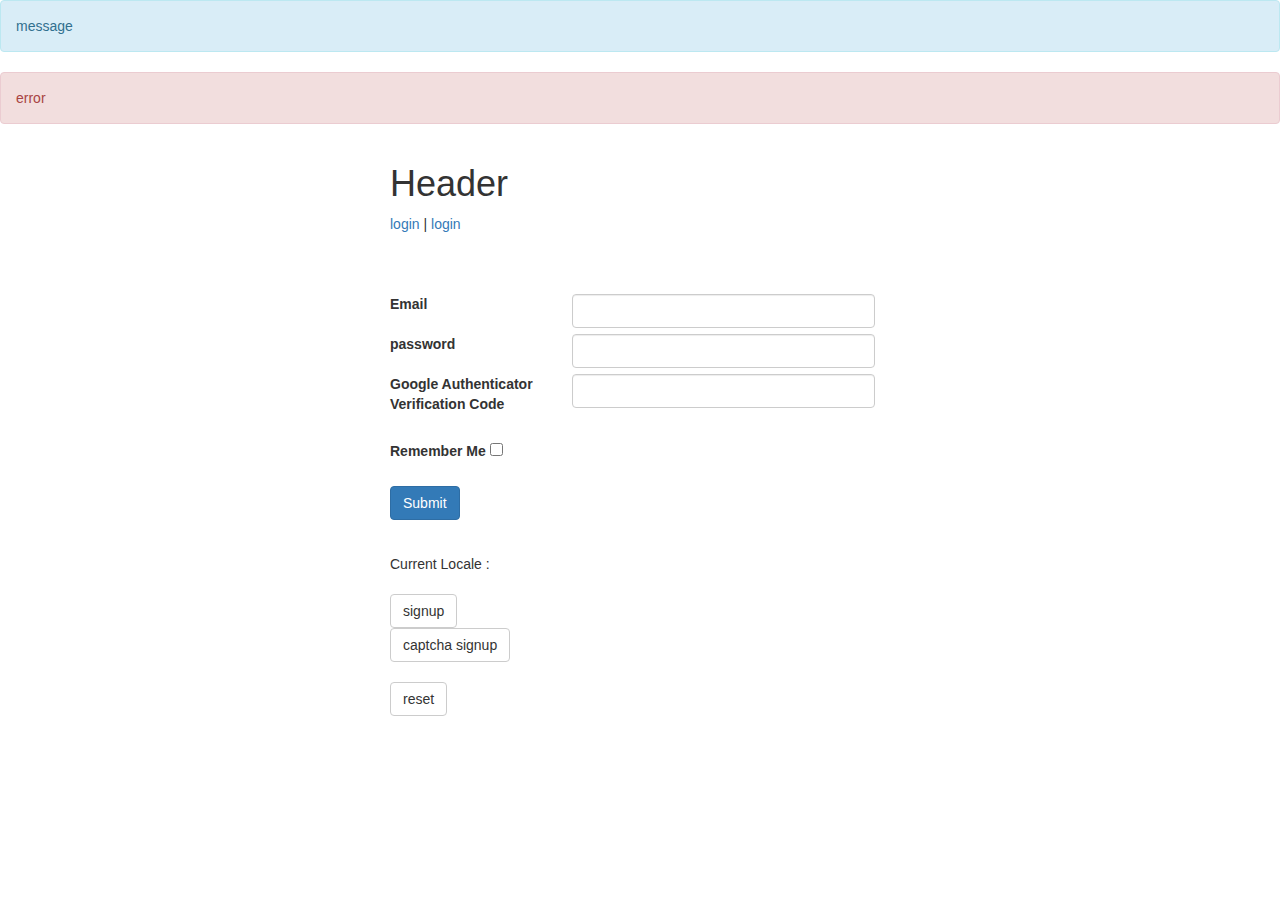
<file: spring-security-login-and-registration/src/main/resources/templates/loginRememberMe.html>
<html>

<head>
<link rel="stylesheet" href="https://maxcdn.bootstrapcdn.com/bootstrap/3.3.2/css/bootstrap.min.css"/>
<title th:text="#{label.pages.home.title}">Title</title>
<script th:inline="javascript">
/*<![CDATA[*/
	function validate() {
        if (document.f.username.value == "" && document.f.password.value == "") {
            alert(/*[[#{message.username} + #{message.password}]]*/);
            document.f.username.focus();
            return false;
        }
        if (document.f.username.value == "") {
            alert(/*[[#{message.username}]]*/);
            document.f.username.focus();
            return false;
        }
        if (document.f.password.value == "") {
            alert(/*[[#{message.password}]]*/);
            document.f.password.focus();
            return false;
        }
    }
    
/*]]>*/ 
</script>
<style type="text/css">
.wrapper{width:500px;margin-left:auto;margin-right:auto}
label{padding-left:0 !important}
</style>
</head>
<body>
<div th:if="${param.message != null}" class="alert alert-info" th:text="${param.message[0]}">message</div>


<div th:if="${param.error != null}" class="alert alert-danger" th:text="${session[SPRING_SECURITY_LAST_EXCEPTION]}">error</div>

    <div class="container">
        <div class="row wrapper">
            <h1 th:text="#{label.form.loginTitle}">Header</h1>
             <a href="?lang=en" th:text="#{label.form.loginEnglish}">login</a> | 
             <a href="?lang=es_ES" th:text="#{label.form.loginSpanish}">login</a>
            <br/><br/>
            
            <form name='f' action="login" method='POST' onsubmit="return validate();">
                 <span id="welcometext">&nbsp;</span>
                 
                 <br /><br />
                 <label class="col-sm-4" th:text="#{label.form.loginEmail}">Email</label>
                 <span class="col-sm-8"><input class="form-control" type='text' name='username' value=''/></span>
                
                <br/><br/>        
                 <label class="col-sm-4" th:text="#{label.form.loginPass}">password</label>
                 <span class="col-sm-8"><input class="form-control" type='password' name='password' /></span>
                
                <br/><br/>        
                 <label class="col-sm-4" th:text="#{label.form.login2fa}">Google Authenticator Verification Code</label>
                 <span class="col-sm-8"><input class="form-control" type='text' name='code' /></span>
                
                <div class="clearfix"></div>
                <br/>
                <label  th:text="#{label.form.rememberMe}"> Remember Me</label>
                <input type="checkbox" name="remember-me" />
                
                <br/><br/>
                 <input class="btn btn-primary" name="submit" type="submit" th:value="#{label.form.submit}" />
                        
            </form>
            <br/> Current Locale :  <span th:text="${#locale}"></span><br/><br/> 
             <a class="btn btn-default" th:href="@{/registration.html}" th:text="#{label.form.loginSignUp}">signup</a>
             <br/>
             <a class="btn btn-default" th:href="@{/registrationCaptcha.html}" th:text="#{label.form.loginSignUpCaptcha}">captcha signup</a>
             <br/><br/>
            <a class="btn btn-default" th:href="@{/forgetPassword.html}" th:text="#{message.resetPassword}">reset</a>
        </div>
    </div>
</body>

</html>
</file>
<file: spring-security-login-and-registration/src/main/webapp/resources/public/vendor/simple-line-icons/css/simple-line-icons.css>
@font-face {
  font-family: 'simple-line-icons';
  src: url('../fonts/Simple-Line-Icons.eot?v=2.4.0');
  src: url('../fonts/Simple-Line-Icons.eot?v=2.4.0#iefix') format('embedded-opentype'), url('../fonts/Simple-Line-Icons.woff2?v=2.4.0') format('woff2'), url('../fonts/Simple-Line-Icons.ttf?v=2.4.0') format('truetype'), url('../fonts/Simple-Line-Icons.woff?v=2.4.0') format('woff'), url('../fonts/Simple-Line-Icons.svg?v=2.4.0#simple-line-icons') format('svg');
  font-weight: normal;
  font-style: normal;
}
/*
 Use the following CSS code if you want to have a class per icon.
 Instead of a list of all class selectors, you can use the generic [class*="icon-"] selector, but it's slower:
*/
.icon-user,
.icon-people,
.icon-user-female,
.icon-user-follow,
.icon-user-following,
.icon-user-unfollow,
.icon-login,
.icon-logout,
.icon-emotsmile,
.icon-phone,
.icon-call-end,
.icon-call-in,
.icon-call-out,
.icon-map,
.icon-location-pin,
.icon-direction,
.icon-directions,
.icon-compass,
.icon-layers,
.icon-menu,
.icon-list,
.icon-options-vertical,
.icon-options,
.icon-arrow-down,
.icon-arrow-left,
.icon-arrow-right,
.icon-arrow-up,
.icon-arrow-up-circle,
.icon-arrow-left-circle,
.icon-arrow-right-circle,
.icon-arrow-down-circle,
.icon-check,
.icon-clock,
.icon-plus,
.icon-minus,
.icon-close,
.icon-event,
.icon-exclamation,
.icon-organization,
.icon-trophy,
.icon-screen-smartphone,
.icon-screen-desktop,
.icon-plane,
.icon-notebook,
.icon-mustache,
.icon-mouse,
.icon-magnet,
.icon-energy,
.icon-disc,
.icon-cursor,
.icon-cursor-move,
.icon-crop,
.icon-chemistry,
.icon-speedometer,
.icon-shield,
.icon-screen-tablet,
.icon-magic-wand,
.icon-hourglass,
.icon-graduation,
.icon-ghost,
.icon-game-controller,
.icon-fire,
.icon-eyeglass,
.icon-envelope-open,
.icon-envelope-letter,
.icon-bell,
.icon-badge,
.icon-anchor,
.icon-wallet,
.icon-vector,
.icon-speech,
.icon-puzzle,
.icon-printer,
.icon-present,
.icon-playlist,
.icon-pin,
.icon-picture,
.icon-handbag,
.icon-globe-alt,
.icon-globe,
.icon-folder-alt,
.icon-folder,
.icon-film,
.icon-feed,
.icon-drop,
.icon-drawer,
.icon-docs,
.icon-doc,
.icon-diamond,
.icon-cup,
.icon-calculator,
.icon-bubbles,
.icon-briefcase,
.icon-book-open,
.icon-basket-loaded,
.icon-basket,
.icon-bag,
.icon-action-undo,
.icon-action-redo,
.icon-wrench,
.icon-umbrella,
.icon-trash,
.icon-tag,
.icon-support,
.icon-frame,
.icon-size-fullscreen,
.icon-size-actual,
.icon-shuffle,
.icon-share-alt,
.icon-share,
.icon-rocket,
.icon-question,
.icon-pie-chart,
.icon-pencil,
.icon-note,
.icon-loop,
.icon-home,
.icon-grid,
.icon-graph,
.icon-microphone,
.icon-music-tone-alt,
.icon-music-tone,
.icon-earphones-alt,
.icon-earphones,
.icon-equalizer,
.icon-like,
.icon-dislike,
.icon-control-start,
.icon-control-rewind,
.icon-control-play,
.icon-control-pause,
.icon-control-forward,
.icon-control-end,
.icon-volume-1,
.icon-volume-2,
.icon-volume-off,
.icon-calendar,
.icon-bulb,
.icon-chart,
.icon-ban,
.icon-bubble,
.icon-camrecorder,
.icon-camera,
.icon-cloud-download,
.icon-cloud-upload,
.icon-envelope,
.icon-eye,
.icon-flag,
.icon-heart,
.icon-info,
.icon-key,
.icon-link,
.icon-lock,
.icon-lock-open,
.icon-magnifier,
.icon-magnifier-add,
.icon-magnifier-remove,
.icon-paper-clip,
.icon-paper-plane,
.icon-power,
.icon-refresh,
.icon-reload,
.icon-settings,
.icon-star,
.icon-symbol-female,
.icon-symbol-male,
.icon-target,
.icon-credit-card,
.icon-paypal,
.icon-social-tumblr,
.icon-social-twitter,
.icon-social-facebook,
.icon-social-instagram,
.icon-social-linkedin,
.icon-social-pinterest,
.icon-social-github,
.icon-social-google,
.icon-social-reddit,
.icon-social-skype,
.icon-social-dribbble,
.icon-social-behance,
.icon-social-foursqare,
.icon-social-soundcloud,
.icon-social-spotify,
.icon-social-stumbleupon,
.icon-social-youtube,
.icon-social-dropbox,
.icon-social-vkontakte,
.icon-social-steam {
  font-family: 'simple-line-icons';
  speak: none;
  font-style: normal;
  font-weight: normal;
  font-variant: normal;
  text-transform: none;
  line-height: 1;
  /* Better Font Rendering =========== */
  -webkit-font-smoothing: antialiased;
  -moz-osx-font-smoothing: grayscale;
}
.icon-user:before {
  content: "\e005";
}
.icon-people:before {
  content: "\e001";
}
.icon-user-female:before {
  content: "\e000";
}
.icon-user-follow:before {
  content: "\e002";
}
.icon-user-following:before {
  content: "\e003";
}
.icon-user-unfollow:before {
  content: "\e004";
}
.icon-login:before {
  content: "\e066";
}
.icon-logout:before {
  content: "\e065";
}
.icon-emotsmile:before {
  content: "\e021";
}
.icon-phone:before {
  content: "\e600";
}
.icon-call-end:before {
  content: "\e048";
}
.icon-call-in:before {
  content: "\e047";
}
.icon-call-out:before {
  content: "\e046";
}
.icon-map:before {
  content: "\e033";
}
.icon-location-pin:before {
  content: "\e096";
}
.icon-direction:before {
  content: "\e042";
}
.icon-directions:before {
  content: "\e041";
}
.icon-compass:before {
  content: "\e045";
}
.icon-layers:before {
  content: "\e034";
}
.icon-menu:before {
  content: "\e601";
}
.icon-list:before {
  content: "\e067";
}
.icon-options-vertical:before {
  content: "\e602";
}
.icon-options:before {
  content: "\e603";
}
.icon-arrow-down:before {
  content: "\e604";
}
.icon-arrow-left:before {
  content: "\e605";
}
.icon-arrow-right:before {
  content: "\e606";
}
.icon-arrow-up:before {
  content: "\e607";
}
.icon-arrow-up-circle:before {
  content: "\e078";
}
.icon-arrow-left-circle:before {
  content: "\e07a";
}
.icon-arrow-right-circle:before {
  content: "\e079";
}
.icon-arrow-down-circle:before {
  content: "\e07b";
}
.icon-check:before {
  content: "\e080";
}
.icon-clock:before {
  content: "\e081";
}
.icon-plus:before {
  content: "\e095";
}
.icon-minus:before {
  content: "\e615";
}
.icon-close:before {
  content: "\e082";
}
.icon-event:before {
  content: "\e619";
}
.icon-exclamation:before {
  content: "\e617";
}
.icon-organization:before {
  content: "\e616";
}
.icon-trophy:before {
  content: "\e006";
}
.icon-screen-smartphone:before {
  content: "\e010";
}
.icon-screen-desktop:before {
  content: "\e011";
}
.icon-plane:before {
  content: "\e012";
}
.icon-notebook:before {
  content: "\e013";
}
.icon-mustache:before {
  content: "\e014";
}
.icon-mouse:before {
  content: "\e015";
}
.icon-magnet:before {
  content: "\e016";
}
.icon-energy:before {
  content: "\e020";
}
.icon-disc:before {
  content: "\e022";
}
.icon-cursor:before {
  content: "\e06e";
}
.icon-cursor-move:before {
  content: "\e023";
}
.icon-crop:before {
  content: "\e024";
}
.icon-chemistry:before {
  content: "\e026";
}
.icon-speedometer:before {
  content: "\e007";
}
.icon-shield:before {
  content: "\e00e";
}
.icon-screen-tablet:before {
  content: "\e00f";
}
.icon-magic-wand:before {
  content: "\e017";
}
.icon-hourglass:before {
  content: "\e018";
}
.icon-graduation:before {
  content: "\e019";
}
.icon-ghost:before {
  content: "\e01a";
}
.icon-game-controller:before {
  content: "\e01b";
}
.icon-fire:before {
  content: "\e01c";
}
.icon-eyeglass:before {
  content: "\e01d";
}
.icon-envelope-open:before {
  content: "\e01e";
}
.icon-envelope-letter:before {
  content: "\e01f";
}
.icon-bell:before {
  content: "\e027";
}
.icon-badge:before {
  content: "\e028";
}
.icon-anchor:before {
  content: "\e029";
}
.icon-wallet:before {
  content: "\e02a";
}
.icon-vector:before {
  content: "\e02b";
}
.icon-speech:before {
  content: "\e02c";
}
.icon-puzzle:before {
  content: "\e02d";
}
.icon-printer:before {
  content: "\e02e";
}
.icon-present:before {
  content: "\e02f";
}
.icon-playlist:before {
  content: "\e030";
}
.icon-pin:before {
  content: "\e031";
}
.icon-picture:before {
  content: "\e032";
}
.icon-handbag:before {
  content: "\e035";
}
.icon-globe-alt:before {
  content: "\e036";
}
.icon-globe:before {
  content: "\e037";
}
.icon-folder-alt:before {
  content: "\e039";
}
.icon-folder:before {
  content: "\e089";
}
.icon-film:before {
  content: "\e03a";
}
.icon-feed:before {
  content: "\e03b";
}
.icon-drop:before {
  content: "\e03e";
}
.icon-drawer:before {
  content: "\e03f";
}
.icon-docs:before {
  content: "\e040";
}
.icon-doc:before {
  content: "\e085";
}
.icon-diamond:before {
  content: "\e043";
}
.icon-cup:before {
  content: "\e044";
}
.icon-calculator:before {
  content: "\e049";
}
.icon-bubbles:before {
  content: "\e04a";
}
.icon-briefcase:before {
  content: "\e04b";
}
.icon-book-open:before {
  content: "\e04c";
}
.icon-basket-loaded:before {
  content: "\e04d";
}
.icon-basket:before {
  content: "\e04e";
}
.icon-bag:before {
  content: "\e04f";
}
.icon-action-undo:before {
  content: "\e050";
}
.icon-action-redo:before {
  content: "\e051";
}
.icon-wrench:before {
  content: "\e052";
}
.icon-umbrella:before {
  content: "\e053";
}
.icon-trash:before {
  content: "\e054";
}
.icon-tag:before {
  content: "\e055";
}
.icon-support:before {
  content: "\e056";
}
.icon-frame:before {
  content: "\e038";
}
.icon-size-fullscreen:before {
  content: "\e057";
}
.icon-size-actual:before {
  content: "\e058";
}
.icon-shuffle:before {
  content: "\e059";
}
.icon-share-alt:before {
  content: "\e05a";
}
.icon-share:before {
  content: "\e05b";
}
.icon-rocket:before {
  content: "\e05c";
}
.icon-question:before {
  content: "\e05d";
}
.icon-pie-chart:before {
  content: "\e05e";
}
.icon-pencil:before {
  content: "\e05f";
}
.icon-note:before {
  content: "\e060";
}
.icon-loop:before {
  content: "\e064";
}
.icon-home:before {
  content: "\e069";
}
.icon-grid:before {
  content: "\e06a";
}
.icon-graph:before {
  content: "\e06b";
}
.icon-microphone:before {
  content: "\e063";
}
.icon-music-tone-alt:before {
  content: "\e061";
}
.icon-music-tone:before {
  content: "\e062";
}
.icon-earphones-alt:before {
  content: "\e03c";
}
.icon-earphones:before {
  content: "\e03d";
}
.icon-equalizer:before {
  content: "\e06c";
}
.icon-like:before {
  content: "\e068";
}
.icon-dislike:before {
  content: "\e06d";
}
.icon-control-start:before {
  content: "\e06f";
}
.icon-control-rewind:before {
  content: "\e070";
}
.icon-control-play:before {
  content: "\e071";
}
.icon-control-pause:before {
  content: "\e072";
}
.icon-control-forward:before {
  content: "\e073";
}
.icon-control-end:before {
  content: "\e074";
}
.icon-volume-1:before {
  content: "\e09f";
}
.icon-volume-2:before {
  content: "\e0a0";
}
.icon-volume-off:before {
  content: "\e0a1";
}
.icon-calendar:before {
  content: "\e075";
}
.icon-bulb:before {
  content: "\e076";
}
.icon-chart:before {
  content: "\e077";
}
.icon-ban:before {
  content: "\e07c";
}
.icon-bubble:before {
  content: "\e07d";
}
.icon-camrecorder:before {
  content: "\e07e";
}
.icon-camera:before {
  content: "\e07f";
}
.icon-cloud-download:before {
  content: "\e083";
}
.icon-cloud-upload:before {
  content: "\e084";
}
.icon-envelope:before {
  content: "\e086";
}
.icon-eye:before {
  content: "\e087";
}
.icon-flag:before {
  content: "\e088";
}
.icon-heart:before {
  content: "\e08a";
}
.icon-info:before {
  content: "\e08b";
}
.icon-key:before {
  content: "\e08c";
}
.icon-link:before {
  content: "\e08d";
}
.icon-lock:before {
  content: "\e08e";
}
.icon-lock-open:before {
  content: "\e08f";
}
.icon-magnifier:before {
  content: "\e090";
}
.icon-magnifier-add:before {
  content: "\e091";
}
.icon-magnifier-remove:before {
  content: "\e092";
}
.icon-paper-clip:before {
  content: "\e093";
}
.icon-paper-plane:before {
  content: "\e094";
}
.icon-power:before {
  content: "\e097";
}
.icon-refresh:before {
  content: "\e098";
}
.icon-reload:before {
  content: "\e099";
}
.icon-settings:before {
  content: "\e09a";
}
.icon-star:before {
  content: "\e09b";
}
.icon-symbol-female:before {
  content: "\e09c";
}
.icon-symbol-male:before {
  content: "\e09d";
}
.icon-target:before {
  content: "\e09e";
}
.icon-credit-card:before {
  content: "\e025";
}
.icon-paypal:before {
  content: "\e608";
}
.icon-social-tumblr:before {
  content: "\e00a";
}
.icon-social-twitter:before {
  content: "\e009";
}
.icon-social-facebook:before {
  content: "\e00b";
}
.icon-social-instagram:before {
  content: "\e609";
}
.icon-social-linkedin:before {
  content: "\e60a";
}
.icon-social-pinterest:before {
  content: "\e60b";
}
.icon-social-github:before {
  content: "\e60c";
}
.icon-social-google:before {
  content: "\e60d";
}
.icon-social-reddit:before {
  content: "\e60e";
}
.icon-social-skype:before {
  content: "\e60f";
}
.icon-social-dribbble:before {
  content: "\e00d";
}
.icon-social-behance:before {
  content: "\e610";
}
.icon-social-foursqare:before {
  content: "\e611";
}
.icon-social-soundcloud:before {
  content: "\e612";
}
.icon-social-spotify:before {
  content: "\e613";
}
.icon-social-stumbleupon:before {
  content: "\e614";
}
.icon-social-youtube:before {
  content: "\e008";
}
.icon-social-dropbox:before {
  content: "\e00c";
}
.icon-social-vkontakte:before {
  content: "\e618";
}
.icon-social-steam:before {
  content: "\e620";
}
</file>
<file: spring-security-login-and-registration/src/main/webapp/resources/public/css/stylish-portfolio.min.css>
body,html{width:100%;height:100%}body{font-family:'Source Sans Pro'}.btn-xl{padding:1.25rem 2.5rem}.content-section{padding-top:7.5rem;padding-bottom:7.5rem}.content-section-heading h2{font-size:3rem}.content-section-heading h3{font-size:1rem;text-transform:uppercase}h1,h2,h3,h4,h5,h6{font-weight:700}.text-faded{color:rgba(255,255,255,.7)}.map{height:30rem}@media (max-width:992px){.map{height:75%}}.map iframe{pointer-events:none}.scroll-to-top{position:fixed;right:15px;bottom:15px;display:none;width:50px;height:50px;text-align:center;color:#fff;background:rgba(52,58,64,.5);line-height:45px}.scroll-to-top:focus,.scroll-to-top:hover{color:#fff}.scroll-to-top:hover{background:#343a40}.scroll-to-top i{font-weight:800}.masthead{min-height:30rem;position:relative;display:table;width:100%;height:auto;padding-top:8rem;padding-bottom:8rem;background:linear-gradient(90deg,rgba(255,255,255,.1) 0,rgba(255,255,255,.1) 100%),url(../img/bg-masthead.jpg);background-position:center center;background-repeat:no-repeat;background-size:cover}.masthead h1{font-size:4rem;margin:0;padding:0}@media (min-width:992px){.masthead{height:100vh}.masthead h1{font-size:5.5rem}}#sidebar-wrapper{position:fixed;z-index:2;right:0;width:250px;height:100%;-webkit-transition:all .4s ease 0s;-moz-transition:all .4s ease 0s;-ms-transition:all .4s ease 0s;-o-transition:all .4s ease 0s;transition:all .4s ease 0s;transform:translateX(250px);background:#1d809f;border-left:1px solid rgba(255,255,255,.1)}.sidebar-nav{position:absolute;top:0;width:250px;margin:0;padding:0;list-style:none}.sidebar-nav li.sidebar-nav-item a{display:block;text-decoration:none;color:#fff;padding:15px}.sidebar-nav li a:hover{text-decoration:none;color:#fff;background:rgba(255,255,255,.2)}.sidebar-nav li a:active,.sidebar-nav li a:focus{text-decoration:none}.sidebar-nav>.sidebar-brand{font-size:1.2rem;background:rgba(52,58,64,.1);height:80px;line-height:50px;padding-top:15px;padding-bottom:15px;padding-left:15px}.sidebar-nav>.sidebar-brand a{color:#fff}.sidebar-nav>.sidebar-brand a:hover{color:#fff;background:0 0}#sidebar-wrapper.active{right:250px;width:250px;-webkit-transition:all .4s ease 0s;-moz-transition:all .4s ease 0s;-ms-transition:all .4s ease 0s;-o-transition:all .4s ease 0s;transition:all .4s ease 0s}.menu-toggle{position:fixed;right:15px;top:15px;width:50px;height:50px;text-align:center;color:#fff;background:rgba(52,58,64,.5);line-height:50px;z-index:999}.menu-toggle:focus,.menu-toggle:hover{color:#fff}.menu-toggle:hover{background:#343a40}.service-icon{background-color:#fff;color:#1d809f;height:7rem;width:7rem;display:block;line-height:7.5rem;font-size:2.25rem;box-shadow:0 3px 3px 0 rgba(0,0,0,.1)}.callout{padding:15rem 0;background:linear-gradient(90deg,rgba(255,255,255,.1) 0,rgba(255,255,255,.1) 100%),url(../img/bg-callout.jpg);background-position:center center;background-repeat:no-repeat;background-size:cover}.callout h2{font-size:3.5rem;font-weight:700;display:block;max-width:30rem}.portfolio-item{display:block;position:relative;overflow:hidden;max-width:530px;margin:auto auto 1rem}.portfolio-item .caption{display:flex;height:100%;width:100%;background-color:rgba(33,37,41,.2);position:absolute;top:0;bottom:0;z-index:1}.portfolio-item .caption .caption-content{color:#fff;margin:auto 2rem 2rem}.portfolio-item .caption .caption-content h2{font-size:.8rem;text-transform:uppercase}.portfolio-item .caption .caption-content p{font-weight:300;font-size:1.2rem}@media (min-width:992px){.portfolio-item{max-width:none;margin:0}.portfolio-item .caption{-webkit-transition:-webkit-clip-path .25s ease-out,background-color .7s;-webkit-clip-path:inset(0);clip-path:inset(0)}.portfolio-item .caption .caption-content{transition:opacity .25s;margin-left:5rem;margin-right:5rem;margin-bottom:5rem}.portfolio-item img{-webkit-transition:-webkit-clip-path .25s ease-out;-webkit-clip-path:inset(-1px);clip-path:inset(-1px)}.portfolio-item:hover img{-webkit-clip-path:inset(2rem);clip-path:inset(2rem)}.portfolio-item:hover .caption{background-color:rgba(29,128,159,.9);-webkit-clip-path:inset(2rem);clip-path:inset(2rem)}}footer.footer{padding-top:5rem;padding-bottom:5rem}footer.footer .social-link{display:block;height:4rem;width:4rem;line-height:4.3rem;font-size:1.5rem;background-color:#1d809f;transition:background-color .15s ease-in-out;box-shadow:0 3px 3px 0 rgba(0,0,0,.1)}footer.footer .social-link:hover{background-color:#155d74;text-decoration:none}a{color:#1d809f}a:active,a:focus,a:hover{color:#155d74}.btn-primary{background-color:#1d809f!important;border-color:#1d809f!important;color:#fff!important}.btn-primary:active,.btn-primary:focus,.btn-primary:hover{background-color:#155d74!important;border-color:#155d74!important}.btn-secondary{background-color:#ecb807!important;border-color:#ecb807!important;color:#fff!important}.btn-secondary:active,.btn-secondary:focus,.btn-secondary:hover{background-color:#ba9106!important;border-color:#ba9106!important}.btn-dark{color:#fff!important}.btn{box-shadow:0 3px 3px 0 rgba(0,0,0,.1);font-weight:700}.bg-primary{background-color:#1d809f!important}.text-primary{color:#1d809f!important}.text-secondary{color:#ecb807!important}
</file>
